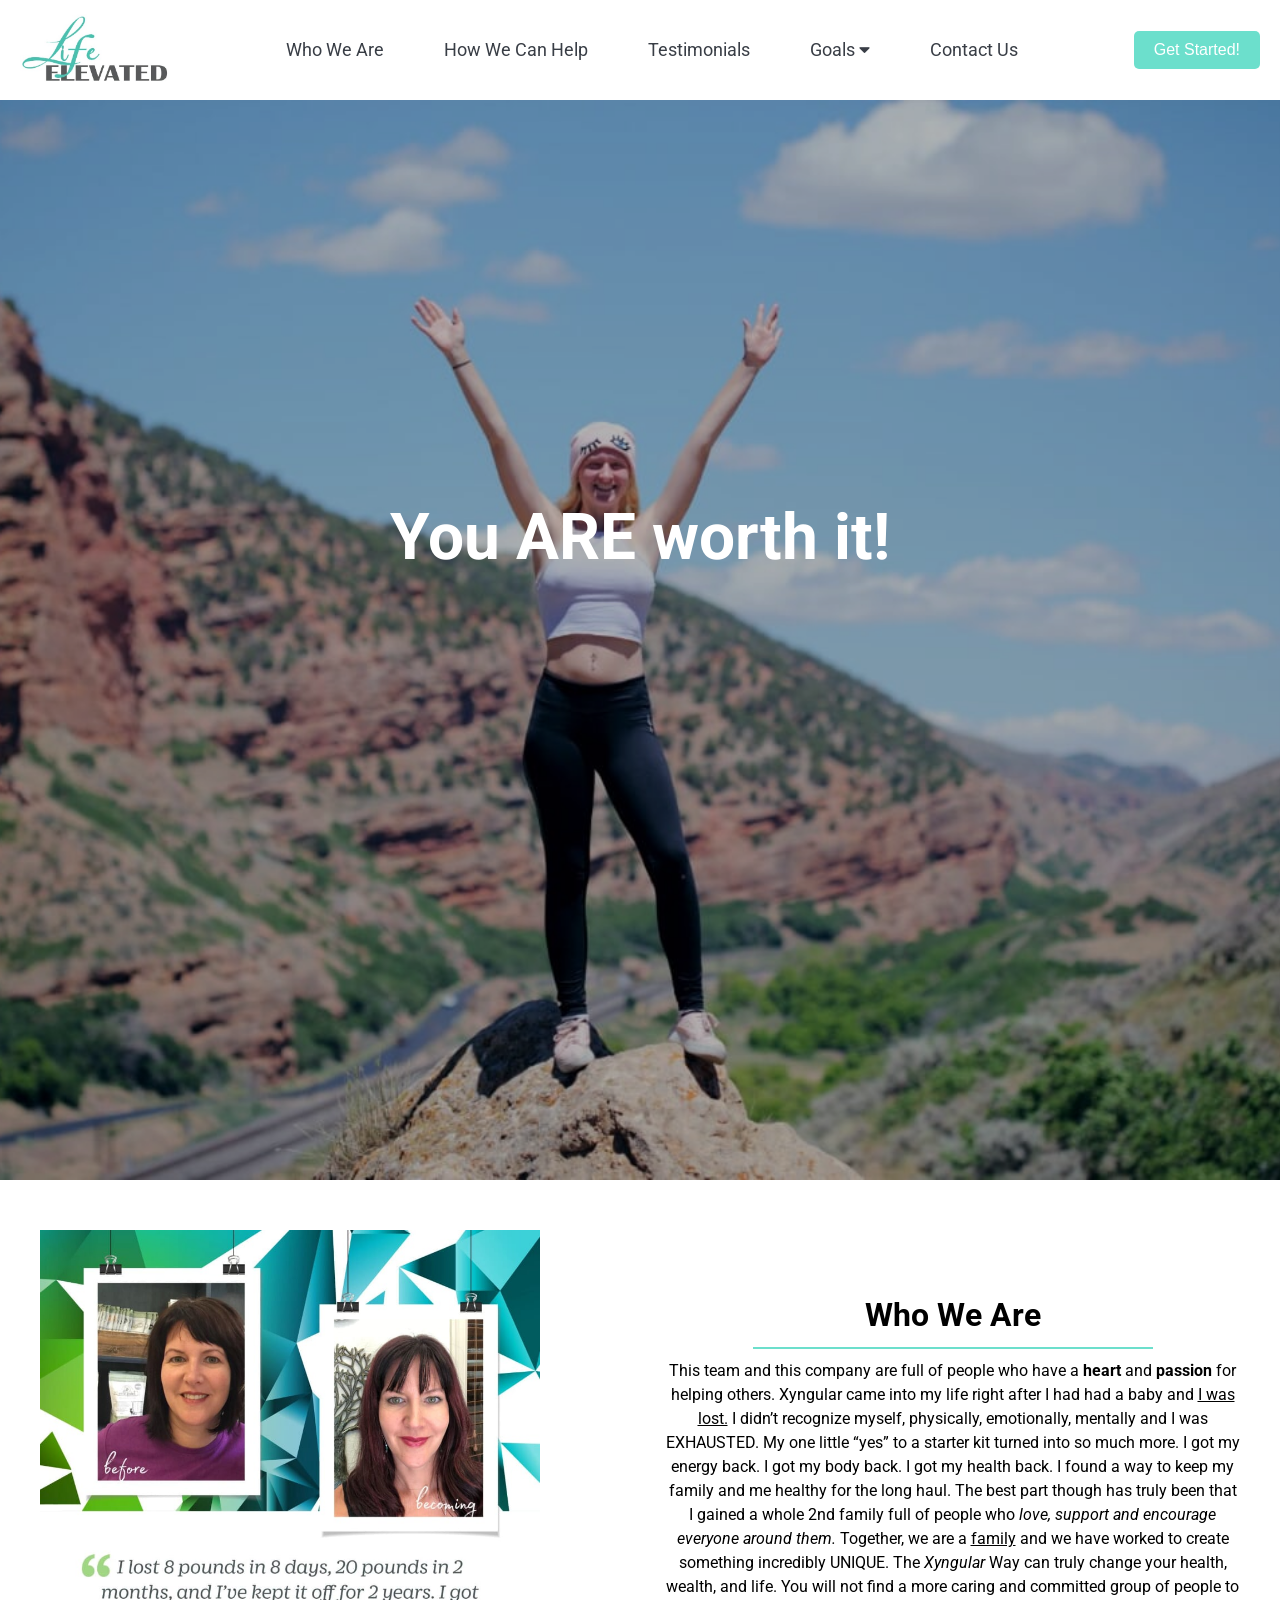
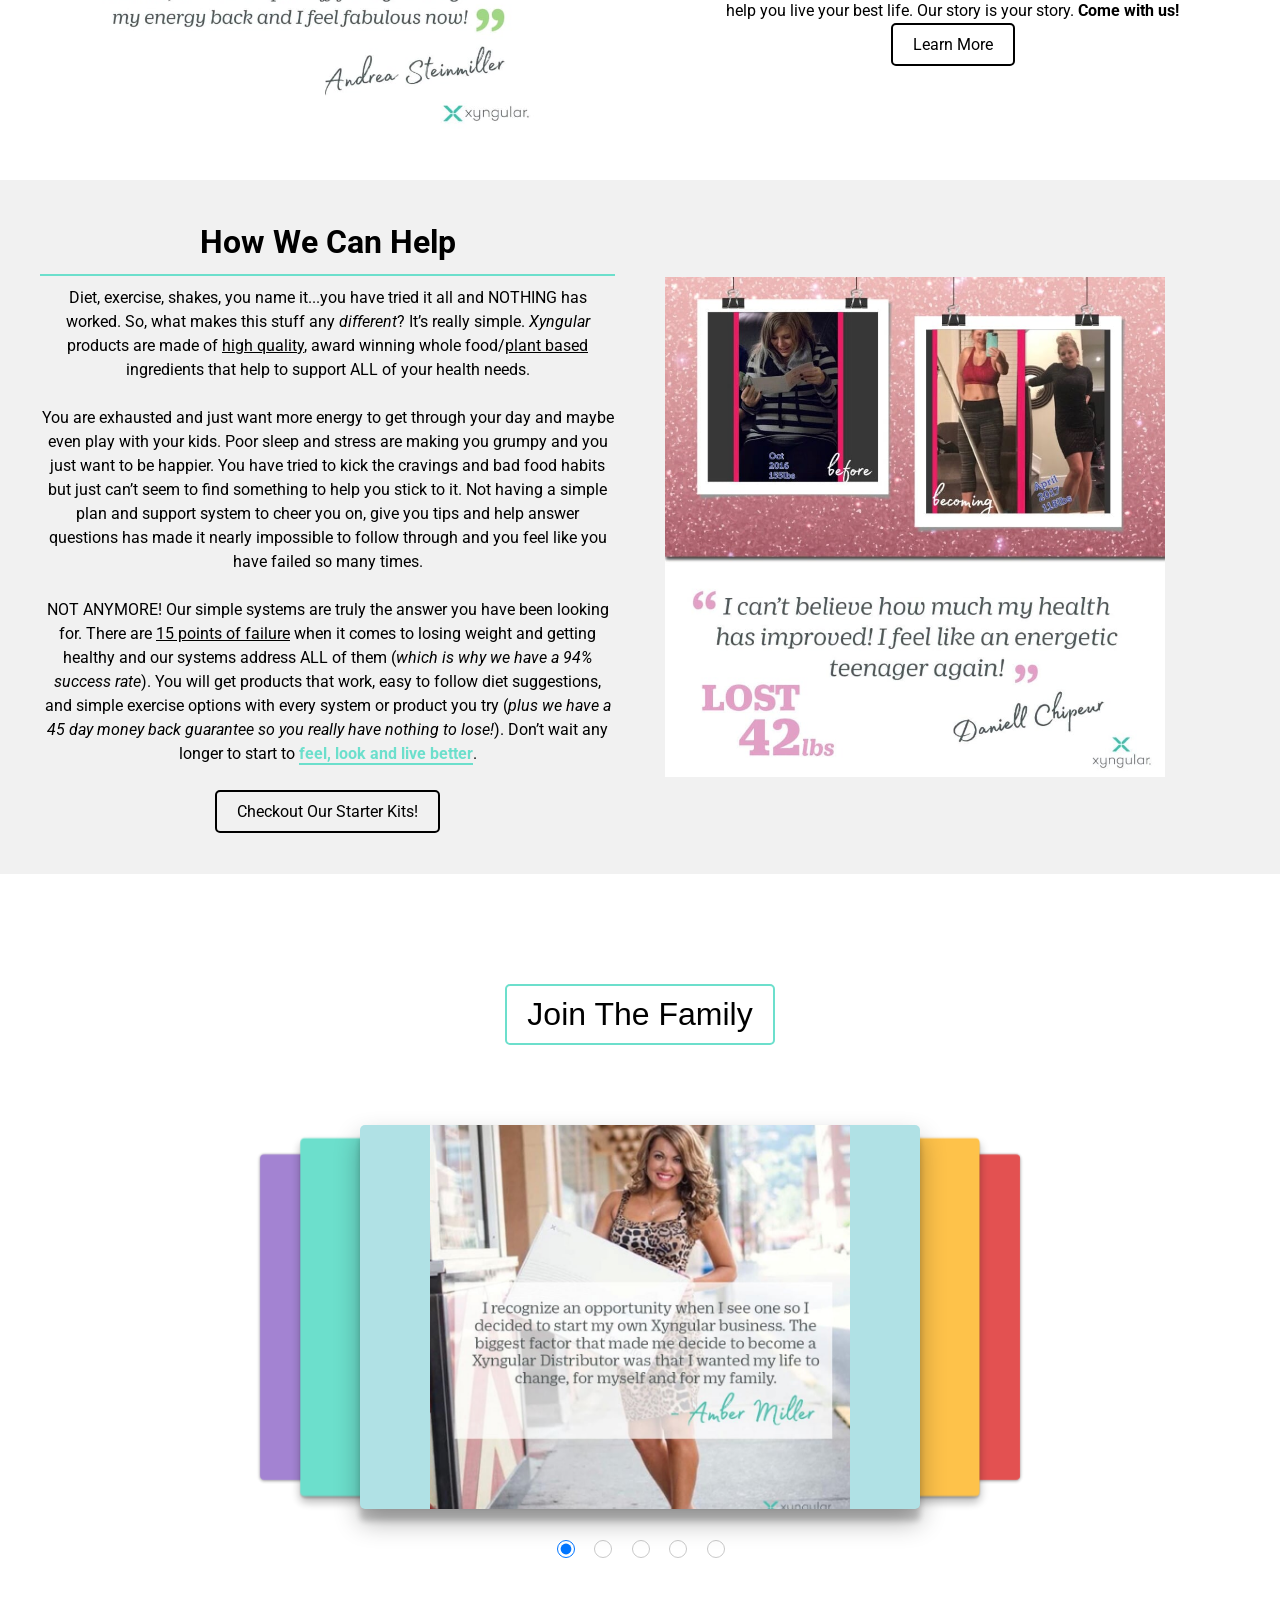
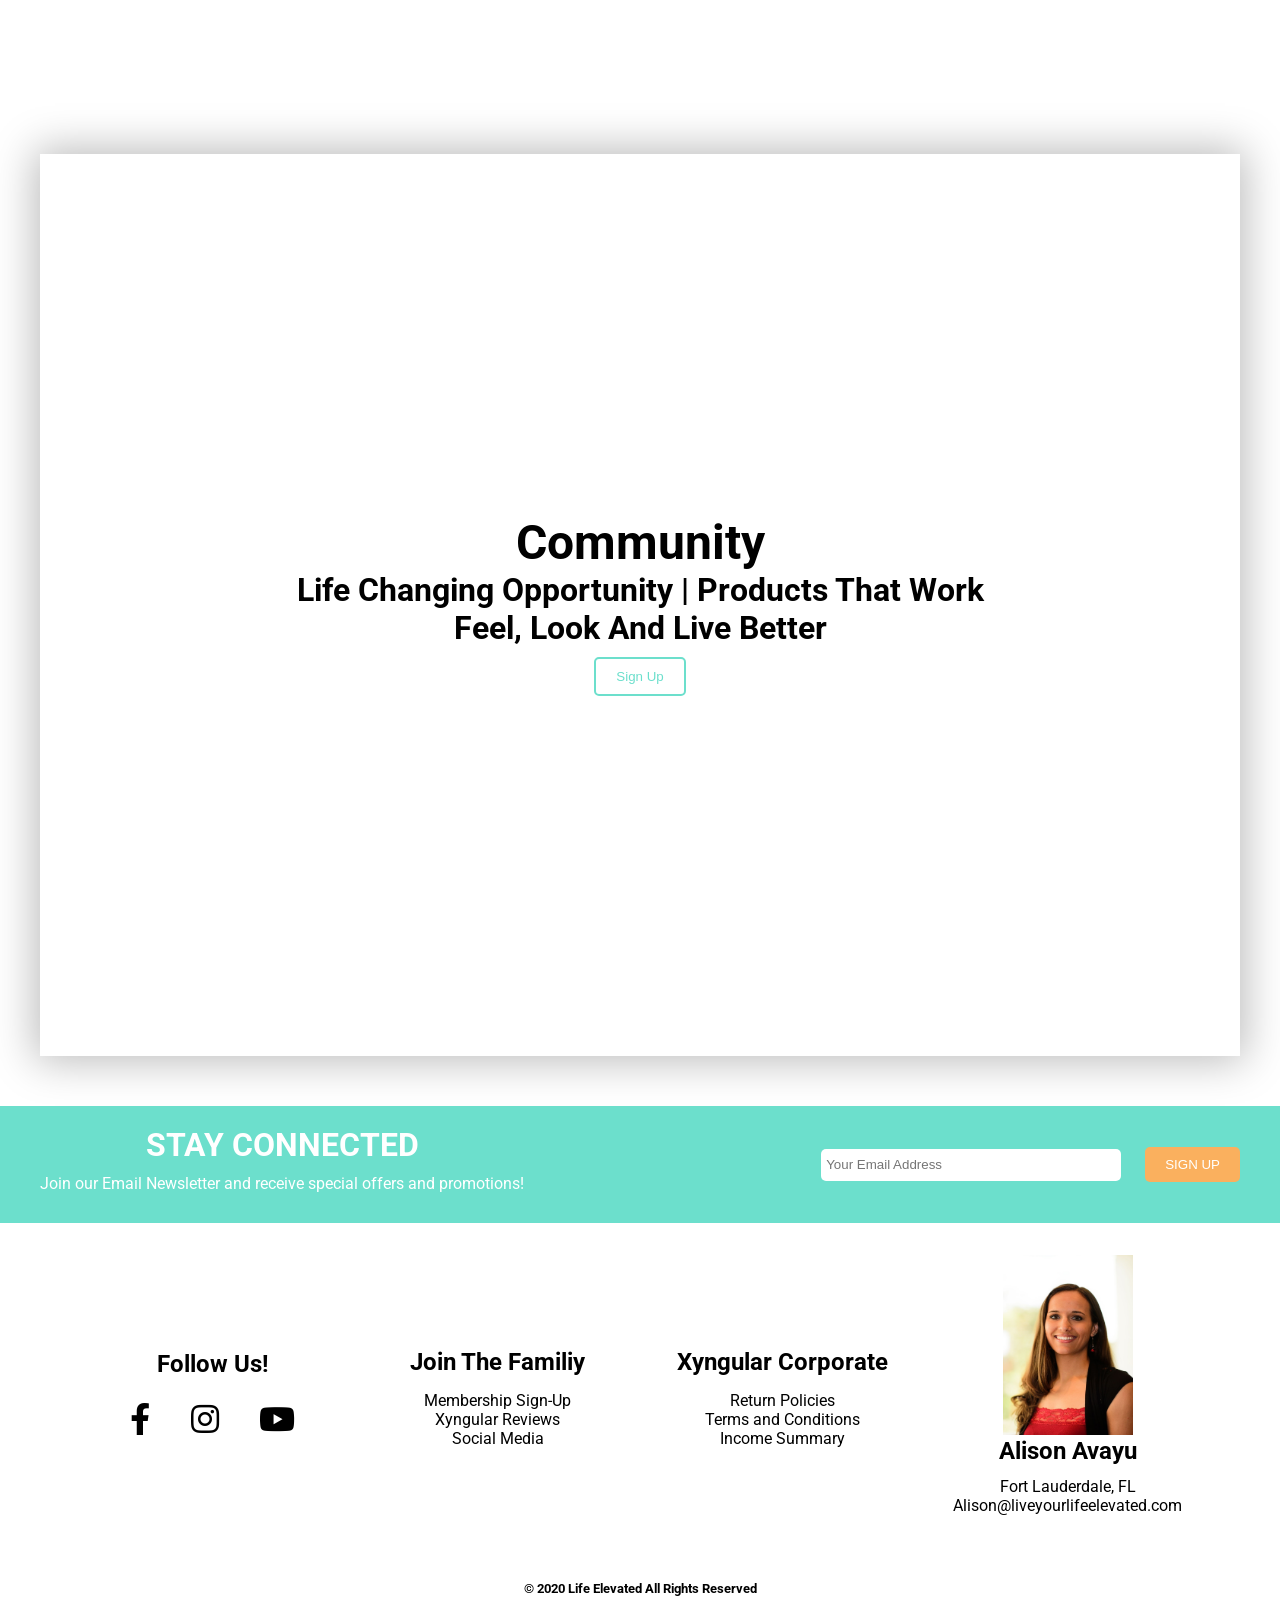
<file: index.html>
<!DOCTYPE html>
<html lang="en">
<head>
  <meta charset="UTF-8">
  <meta name="viewport" content="width=device-width, initial-scale=1.0">
  <!-- Stylesheets -->
  <link rel="stylesheet" href="css/utilities.css">
  <link rel="stylesheet" href="css/style.css">
  <!-- font awesome -->
  <link rel="stylesheet" href="https://cdnjs.cloudflare.com/ajax/libs/font-awesome/5.15.1/css/all.min.css" integrity="sha512-+4zCK9k+qNFUR5X+cKL9EIR+ZOhtIloNl9GIKS57V1MyNsYpYcUrUeQc9vNfzsWfV28IaLL3i96P9sdNyeRssA==" crossorigin="anonymous" />
  <!-- aos -->
  <link rel="stylesheet" href="https://unpkg.com/aos@next/dist/aos.css" />
  <!-- swiper -->
  <link rel="stylesheet" href="https://unpkg.com/swiper/swiper-bundle.min.css">

  <title>Elevate</title>
</head>
<body>

<!-- Navbar -->
<div class="navbar">
  <div class="container flex">
    <img src="./img/home/logo.jpg" alt="">
    <button class="hamburger" id="hamburger"><i class="fas fa-bars"></i></button>
    <ul class="nav-ul" id="nav-ul">
      <li><a href="#testimonials">Who We Are</a></li>
      <li><a href="#aws">How We Can Help</a></li>
      <li><a href="testimonials.html">Testimonials</a></li>
      <li id="goals" class="goals"><a href="#">Goals <i class="fas fa-caret-down"></i></a>
        <ul id="dropdown" class="dropdown">
          <li><a href="./cards/weight-loss.html">Weight Loss</a></li>
          <li><a href="./cards/energy.html">Energy</a></li>
          <li><a href="./cards/health.html">Health</a></li>
          <li><a href="./cards/wealth.html">Wealth</a></li>
        </ul>
      </li>
      </li>
      <li><a href="./forms/info-form.html">Contact Us</a></li>
    </ul>
    <div class="get-started tooltip">
      <a href="forms/info-form.html"><button class="btn sm">Get Started!</button></a>
      <span class="tooltiptext">Lose up to <strong>15</strong>lbs in <strong>8</strong> days!</span>
    </div>
  </div>
  <div class="learn-more" data-aos="fade-down">
    <button class="learn-btn"><a href="./forms/info-form.html"><span>X</span></a></button>
    <p data-aos="fade-left">I WANT IN</p>
  </div>
</div>

<!-- Showcase -->
<section class="showcase">
  <div class="showcase-cover"></div>
  <div class="showcase-container">
    <h1 class="xl" data-aos="fade-down">You ARE worth it!</h1>
  </div>
</section>

<!-- testimonials -->
<section id="testimonials" class="testimonials">
  <div class="container grid">
    <div class="slider-container">
      <div class="slider">
        <img src="./img/home/test1.jpg" alt="" />
        <img src="./img/home/test2.jpg" alt="" />
        <img src="./img/home/test3.jpg" alt="" />
        <img src="./img/home/test4.jpg" alt="" />
        <img src="./img/home/test5.jpg" alt="" />
      </div>
    </div>
    <div class="testimonials-text">
      <h2 class="md">Who We Are</h2>
      <p>
        This team and this company are full of people who have a <strong>heart</strong> and <strong>passion</strong> for helping others. Xyngular came into my life right after I had had a baby and <u>I was lost.</u> I didn’t recognize myself, physically, emotionally, mentally and I was EXHAUSTED. My one little “yes” to a starter kit turned into so much more. I got my energy back. I got my body back. I got my health back. I found a way to keep my family and me healthy for the long haul. The best part though has truly been that I gained a whole 2nd family full of people who <em>love, support and encourage everyone around them.</em> Together, we are a <u>family</u> and we have worked to create something incredibly UNIQUE. The <em>Xyngular</em> Way can truly change your health, wealth, and life. You will not find a more caring and committed group of people to help you live your best life. Our story is your story. <strong>Come with us!</strong>
      </p>
      <a href="./cards/weight-loss.html" class="btn btn-outline">Learn More</a>
    </div>
  </div>
</section>

<!-- aws -->
<section id="aws" class="aws">
  <div class="container grid">
    <div class="aws-text">
      <h2 class="md">How We Can Help</h2>
      <p>
        Diet, exercise, shakes, you name it...you have tried it all and NOTHING has worked.  So, what makes this stuff any <em>different</em>?  It’s really simple.  <em>Xyngular</em> products are made of <u>high quality</u>, award winning whole food/<u>plant based</u> ingredients that help to support ALL of your health needs. <br>  
        <br>
        You are exhausted and just want more energy to get through your day and maybe even play with your kids.  Poor sleep and stress are making you grumpy and you just want to be happier.  You have tried to kick the cravings and bad food habits but just can’t seem to find something to help you stick to it.  Not having a simple plan and support system to cheer you on, give you tips and help answer questions has made it nearly impossible to follow through and you feel like you have failed so many times. <br>
        <br>
        NOT ANYMORE!  Our simple systems are truly the answer you have been looking for.  There are <a href="https://www.youtube.com/watch?v=ryxngeSz2Ag"><u>15 points of failure</u></a> when it comes to losing weight and getting healthy and our systems address ALL of them (<em>which is why we have a 94% success rate</em>).  You will get products that work, easy to follow diet suggestions, and simple exercise options with every system or product you try (<em>plus we have a 45 day money back guarantee so you really have nothing to lose!</em>). Don’t wait any longer to start to <strong>feel, look and live better</strong>.
        <br>
        <br>
      </p>
      <a href="./kits/products.html" class="btn btn-outline">Checkout Our Starter Kits!</a>
    </div>
    <div class="slider-container">
      <div class="slider">
        <img src="./img/home/aws1.jpg" alt="" />
        <img src="./img/home/aws2.jpg" alt="" />
        <img src="./img/home/aws3.jpg" alt="" />
        <img src="./img/home/aws4.jpg" alt="" />
        <img src="./img/home/aws5.jpg" alt="" />
      </div>
    </div>
  </div>
</section>


<!-- Join Us -->
<section class="join-us">
  <div class="container">
    <div class="join-header">
      <button class="md btn btn-outline"><a href="./cards/health.html">Join The Family</a></button>
    </div>
    <div id="slider">
      <input type="radio" name="slider" id="s1" checked>
      <input type="radio" name="slider" id="s2">
      <input type="radio" name="slider" id="s3">
      <input type="radio" name="slider" id="s4">
      <input type="radio" name="slider" id="s5">
      
      <label for="s1" id="slide1"></label>
      <label for="s2" id="slide2"></label>
      <label for="s3" id="slide3"></label>
      <label for="s4" id="slide4"></label>
      <label for="s5" id="slide5"></label>
    </div>
  </div>
  </section>
  
<!-- community -->
<section class="community">
  <div class="container">
    <div class="grid">
      <div class="grid-item card1" data-aos="fade-right">
        <h2 class="md"><a href="./cards/energy.html">Energy</a></h2>
      </div>
      <div class="grid-item card2" data-aos="fade-left"><a href="./cards/weight-loss.html">
        <h2 class="md">Weight Loss</h2>
       </a>
      </div>
    </div>
    <div id="community" class="main">
      <h2 class="lg">Community</h2>
      <h2 class="md">Life Changing Opportunity | Products That Work</h2>
      <h2 class="md">Feel, Look And Live Better</h2>
      <a href="./forms/order-form.html"><button class="btn btn-outline">Sign Up</button></a>
    </div>
    <div class="grid">
      <div class="grid-item card3" data-aos="fade-right"><a href="./cards/health.html">
        <h2 class="md">Health</h2>
       </a>
      </div>
      <div class="grid-item card4" data-aos="fade-left"><a href="./cards/wealth.html">
        <h2 class="md">Wealth</h2>
       </a>
      </div>
    </div>
  </div>
</section>


<!-- footer -->
<div class="connect">
  <div class="container flex">
    <div class="connect-text">
      <h2 class="md">STAY CONNECTED</h2>
      <P class="sm">Join our Email Newsletter and receive special offers and promotions!</P>
    </div>
    <div class="connect-form">
      <form name="connect-form" method="POST" data-netlify="true">
        <input name="email" type="email" placeholder="Your Email Address">
        <button class="btn" type="submit">SIGN UP</button>
      </form>
    </div>
  </div>
</div>

<footer>
<div class="footer-links">
  <div class="container grid my-2">
    <div class="social">
      <h2 class="md">Follow Us!</h2>
      <ul class="social-ul">
        <li class="facebook-i">
          <div class="social-tooltip">
            <a href="http://facebook.com/alisonavayu"><i class="fab fa-facebook-f fa-2x"></i></a>
            <span class="tooltiptext">Click <strong>"Join"</strong> and say <strong>Alison</strong> sent you!</span>
          </div>
        </li>
        <li><a href="http://instgram.com/alisonavayu""><i class="fab fa-instagram fa-2x"></i></a></li>
        <li><a href="https://www.youtube.com/user/xyngularcorp"><i class="fab fa-youtube fa-2x"></i></a></li>
      </ul>
    </div>
    <div class="family flex my-3">
      <h2 class="md">Join The Familiy</h2>
      <a href="https://www.xyngular.com/en/join-our-family/membership-sign/"
      >Membership Sign-Up</a
      >
      <a
      href="https://www.xyngular.com/en/join-our-family/xyngular-reviews/"
      >Xyngular Reviews</a
      >
      <a href="#">Social Media</a>
    </div>
    <div class="corporate flex my-3">
      <h2 class="md">Xyngular Corporate</h2>
      <a
      href="https://www.xyngular.com/en/xyngular-corporate/return-policies/"
      >Return Policies</a
      >
      <a
      href="https://www.xyngular.com/en/xyngular-corporate/terms-conditions/"
      >Terms and Conditions</a
      >
      <a
      href="https://xyngular-xbo-media.s3.amazonaws.com/Xyngular_Income_Summary-2016.pdf"
      >Income Summary</a
      >
    </div>
    <div class="contact flex my-3">
      <img src="./img/home/contact-img.jpg" alt="">
      <h2 class="md">Alison Avayu</h2>
      <p>Fort Lauderdale, FL<br>
        Alison@liveyourlifeelevated.com
      </p>
    </div>
  </div>
</div>
<div class="copyright my-2">
  <h5>&copy; 2020 Life Elevated All Rights Reserved</h5>
</div>
</footer>

<!-- grocery modal -->
<!-- <section class="grocery-modal">
  <div id="modal-bg" class="modal-bg">
    <div id="modal-container" class="modal-container container flex">
      <div class="grocery-text">
        <h2 class="md">Enjoy our favorite Grocery go-to list!</h2>
        <p class="sm">And stay up to date on future <u><em>promotions.</em></u></p>
        <form name="grocery-form" method="POST" data-netlify="true">
          <div class="form-control">
            <input type="text" name="name" placeholder="First Name">
            <input type="email" name="email" placeholder="Enter Your Email" /><br />
          </div>
          <button class="btn" type="submit">SIGN UP</button>
        </form>
        <span class="modal-close" id="modal-close">X</span>
      </div>
    </div>
  </div>
</section> -->
  

<!-- js -->
<script src="app.js"></script>

<!-- aos -->
<script src="https://unpkg.com/aos@next/dist/aos.js"></script>
<script>
  AOS.init({
    offset: 200,
    duration: 800,
  });
</script>

 <!-- Swiper -->
 <script src="https://unpkg.com/swiper/swiper-bundle.min.js"></script>
 <script>
   var swiper = new Swiper('.swiper-container', {
 effect: 'coverflow',
 grabCursor: true,
 centeredSlides: true,
 slidesPerView: 'auto',
 coverflowEffect: {
   rotate: 50,
   stretch: 0,
   depth: 100,
   modifier: 1,
   slideShadows: true,
 },
});
 </script>
 
 <!-- omnisend -->
 <script type="text/javascript">
  window.omnisend = window.omnisend || [];
  omnisend.push(["accountID", "5fd02f954c7fa4787cb99e09"]);
  omnisend.push(["track", "$pageViewed"]);
  !function(){var e=document.createElement("script");e.type="text/javascript",e.async=!0,e.src="https://omnisrc.com/inshop/launcher-v2.js";var t=document.getElementsByTagName("script")[0];t.parentNode.insertBefore(e,t)}();
</script>
</body>
</html>
</file>
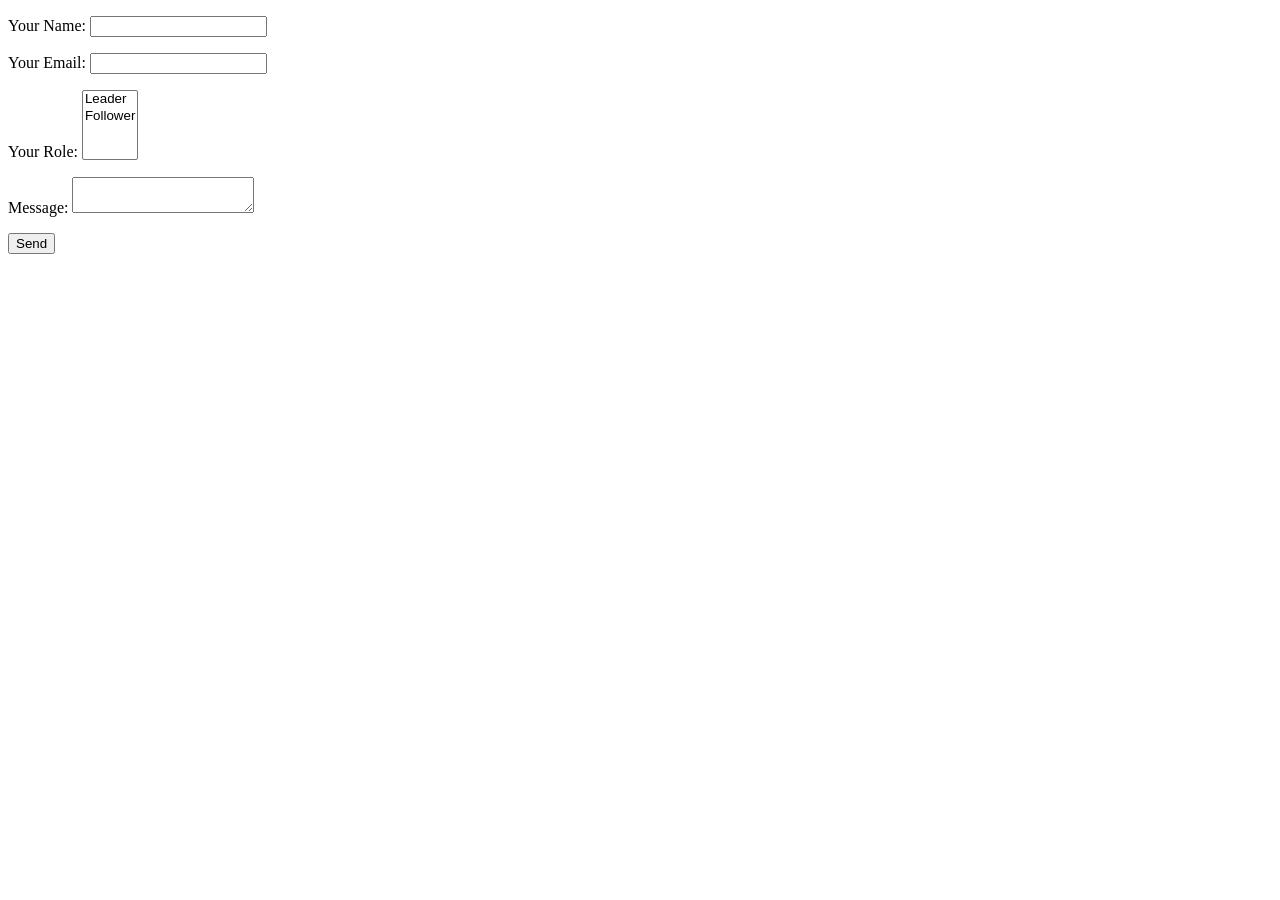
<file: forms/grocery-form.html>
<!DOCTYPE html>
<html lang="en">
<head>
  <meta charset="UTF-8">
  <meta name="viewport" content="width=device-width, initial-scale=1.0">
  <title>Document</title>
</head>
<body>
  <form name="contact" method="POST" data-netlify="true">
    <p>
      <label>Your Name: <input type="text" name="name" /></label>   
    </p>
    <p>
      <label>Your Email: <input type="email" name="email" /></label>
    </p>
    <p>
      <label>Your Role: <select name="role[]" multiple>
        <option value="leader">Leader</option>
        <option value="follower">Follower</option>
      </select></label>
    </p>
    <p>
      <label>Message: <textarea name="message"></textarea></label>
    </p>
    <p>
      <button type="submit">Send</button>
    </p>
  </form>
</body>
</html>
</file>
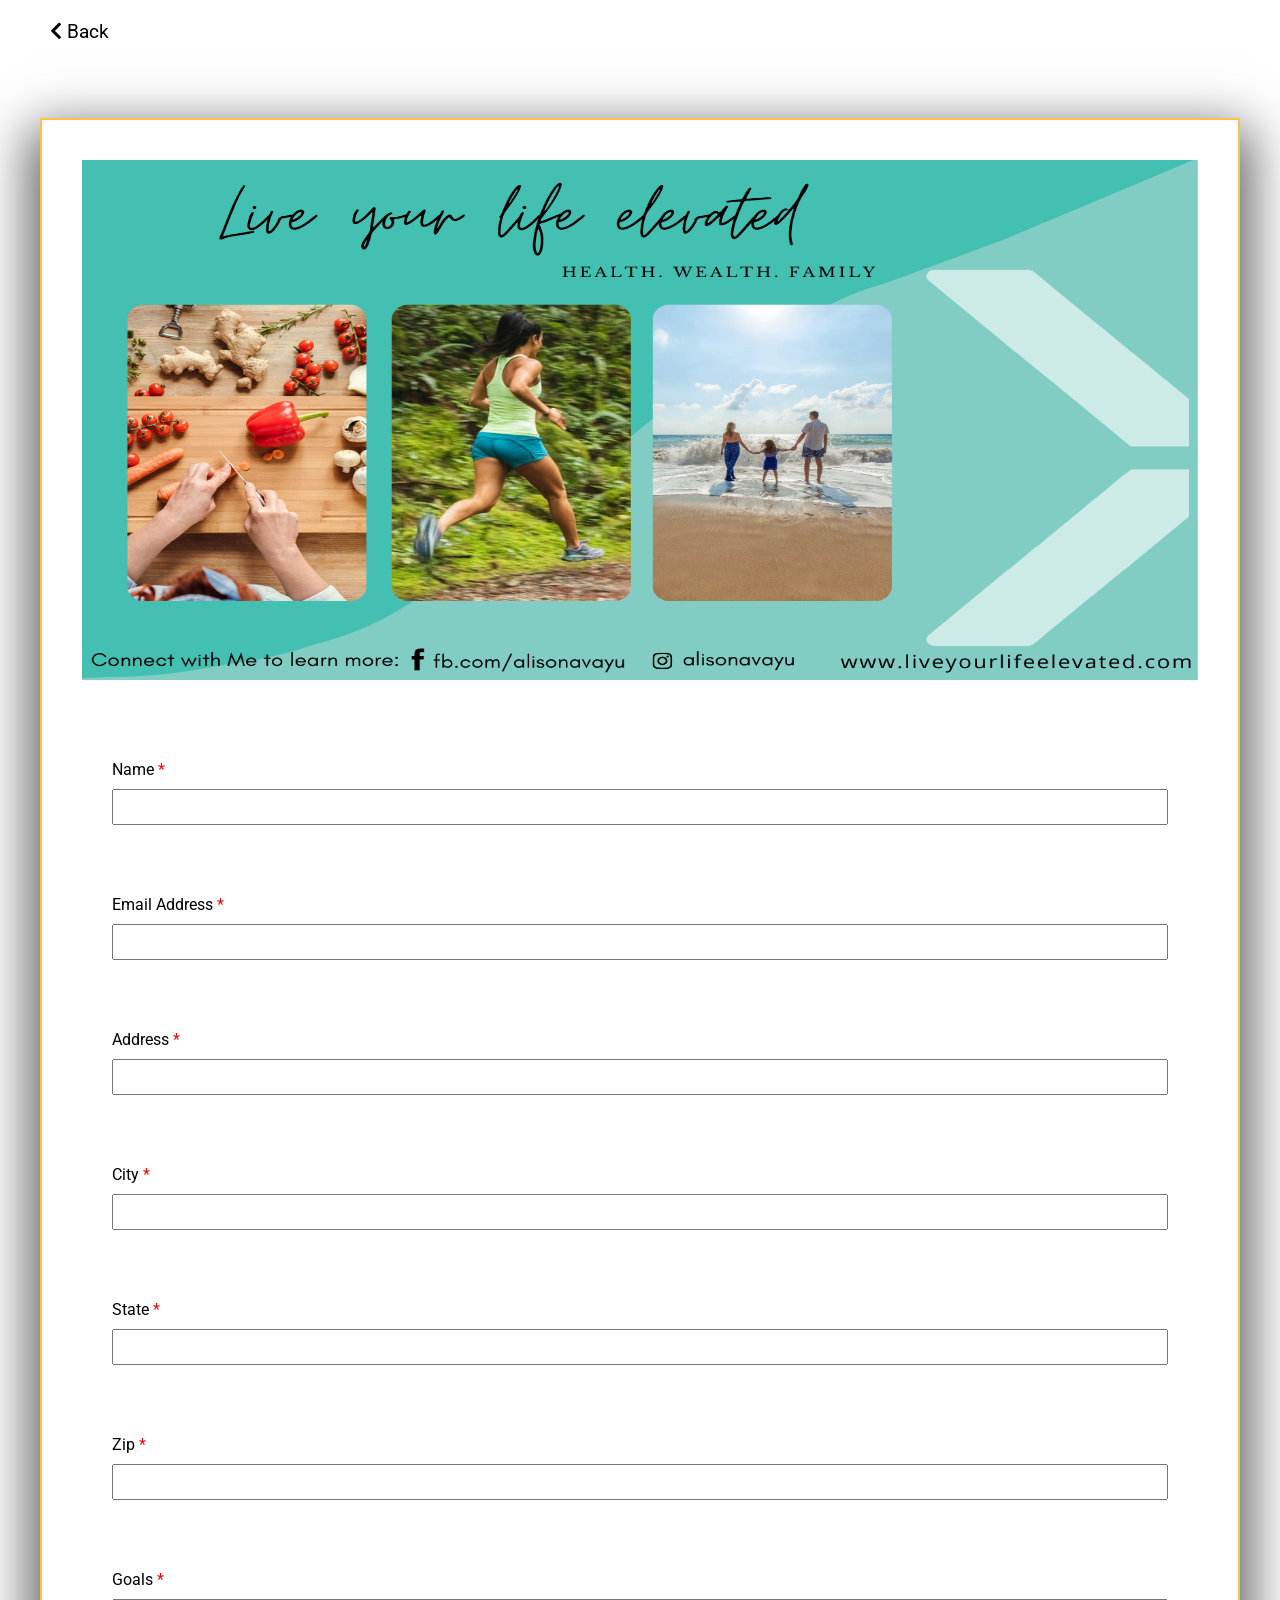
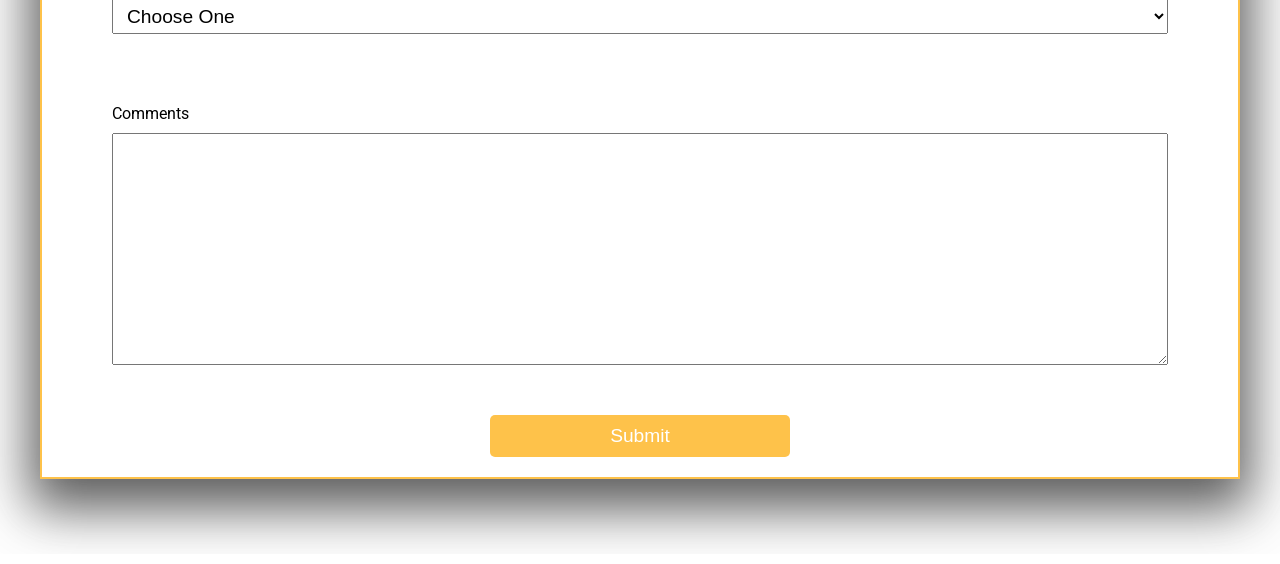
<file: forms/info-form.html>
<!DOCTYPE html>
<html lang="en">
<head>
  <meta charset="UTF-8">
  <meta name="viewport" content="width=device-width, initial-scale=1.0">
  <!-- Stylesheets -->
  <link rel="stylesheet" href="/css/utilities.css">
  <link rel="stylesheet" href="info-form.css">
  <!-- font awesome -->
  <link rel="stylesheet" href="https://cdnjs.cloudflare.com/ajax/libs/font-awesome/5.15.1/css/all.min.css" integrity="sha512-+4zCK9k+qNFUR5X+cKL9EIR+ZOhtIloNl9GIKS57V1MyNsYpYcUrUeQc9vNfzsWfV28IaLL3i96P9sdNyeRssA==" crossorigin="anonymous" />
  <title>More Info</title>
</head>
<body>
  <div class="navbar">
    <p><a href="javascript:javascript:history.go(-1)"><i class="fas fa-chevron-left"></i> Back</a></p>
  </div>
  <div class="container">
    <div class="showcase">
      <img src="../img/forms/info-showcase.png" alt="">
    </div>
    <form name="info-form" method="POST" data-netlify="true">
      <div class="form-control">
        <label for="name">Name <span>*</span></label>
        <input type="text" name="name" required>
      </div>
      <div class="form-control">
        <label for="email">Email Address <span>*</span></label>
        <input type="email" name="email" required>
      </div>
      <div class="form-control">
        <label for="address">Address <span>*</span></label>
        <input type="text" name="address" required>
      </div>
      <div class="form-control">
        <label for="city">City <span>*</span></label>
        <input type="text" name="city" required>
      </div>
      <div class="form-control">
        <label for="state">State <span>*</span></label>
        <input type="text" name="state" required>
      </div>
      <div class="form-control">
        <label for="zip">Zip <span>*</span></label>
        <input type="text" name="zip" required>
      </div>
      <div class="form-control">
        <label for="goals">Goals <span>*</span></label>
        <select id="goals" name="goals">
          <option value="choose">Choose One</option>
          <option value="weight-loss">Weight Loss</option>
          <option value="energy">Energy / Performance</option>
          <option value="health">Overall Health</option>
          <option value="income">Supplemental Income</option>
          <option value="other">Other</option>
        </select>
      </div>
      <div class="form-control">
        <label for="comments">Comments</label>
        <textarea name="comments" id="comments" cols="300" rows="10"></textarea>
      </div>
      <button type="submit" class="btn">Submit</button>
    </form>
  </div>
  
</body>
</html>
</file>
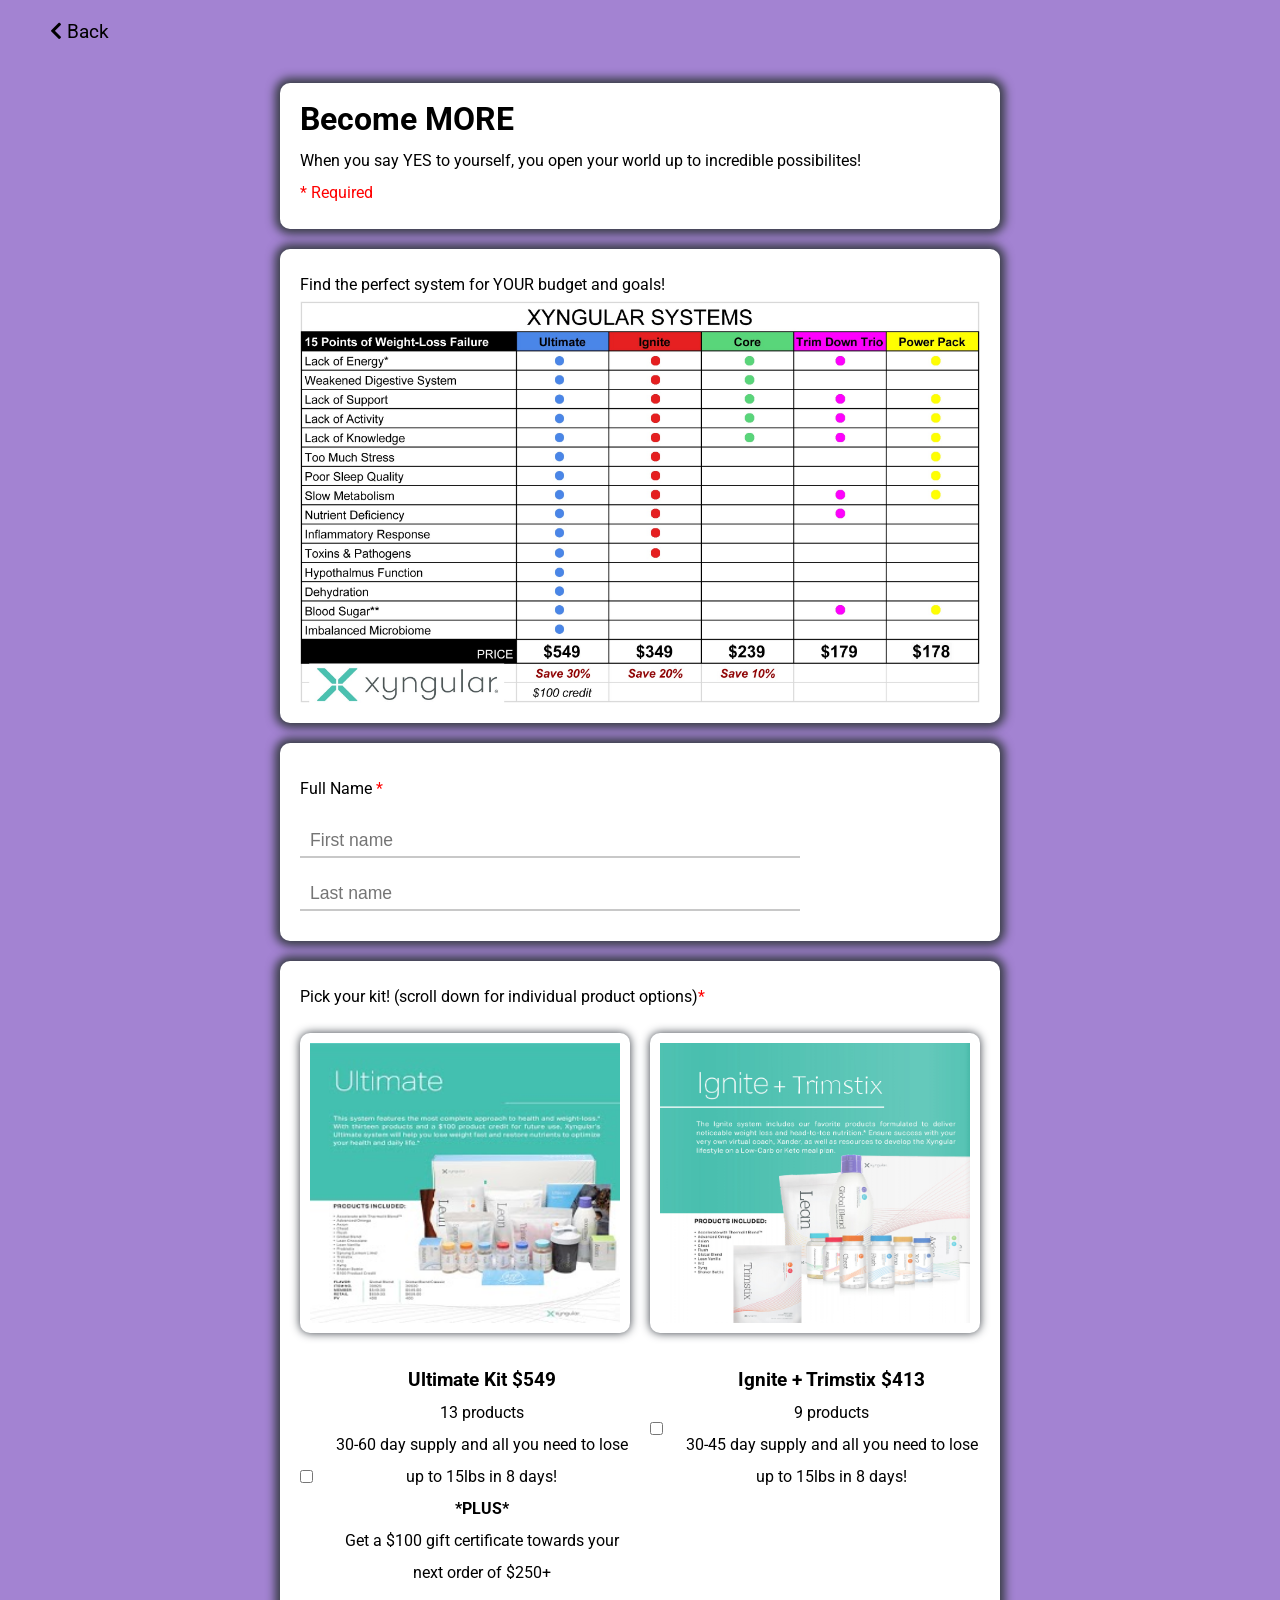
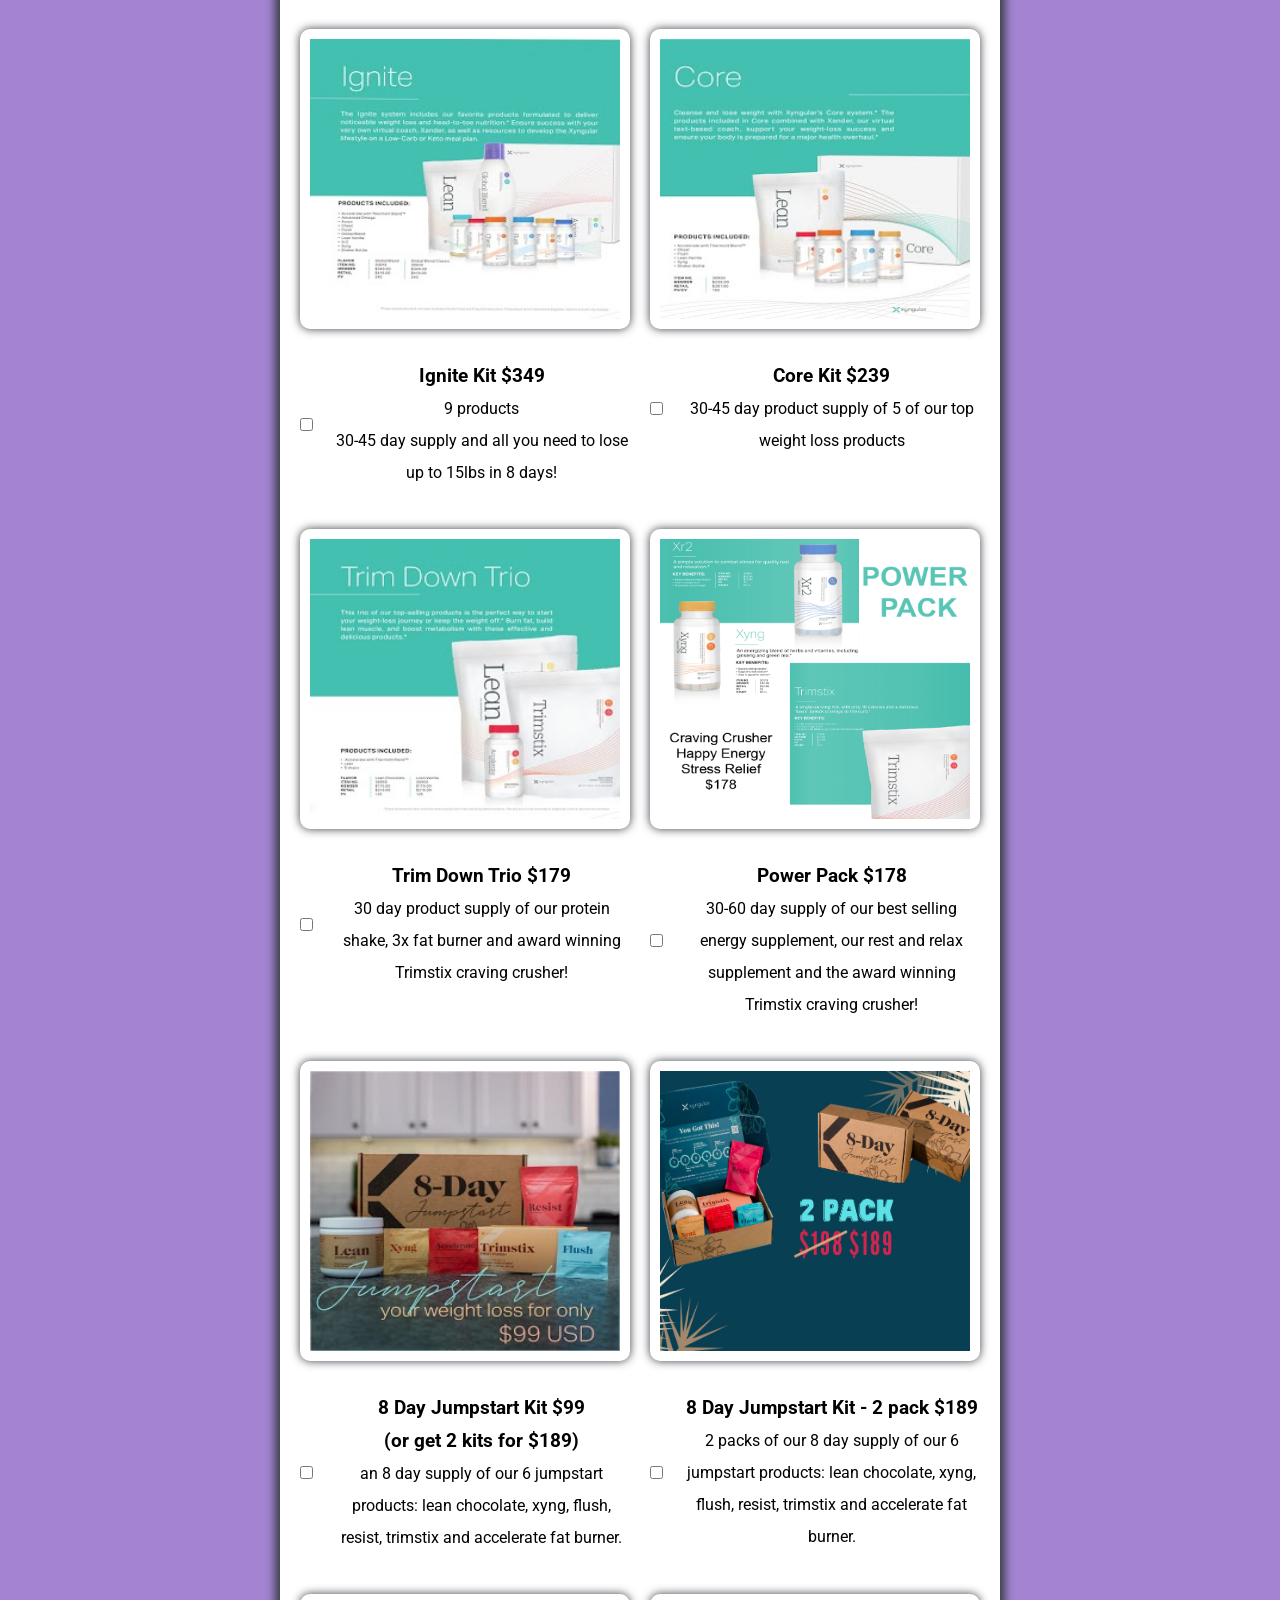
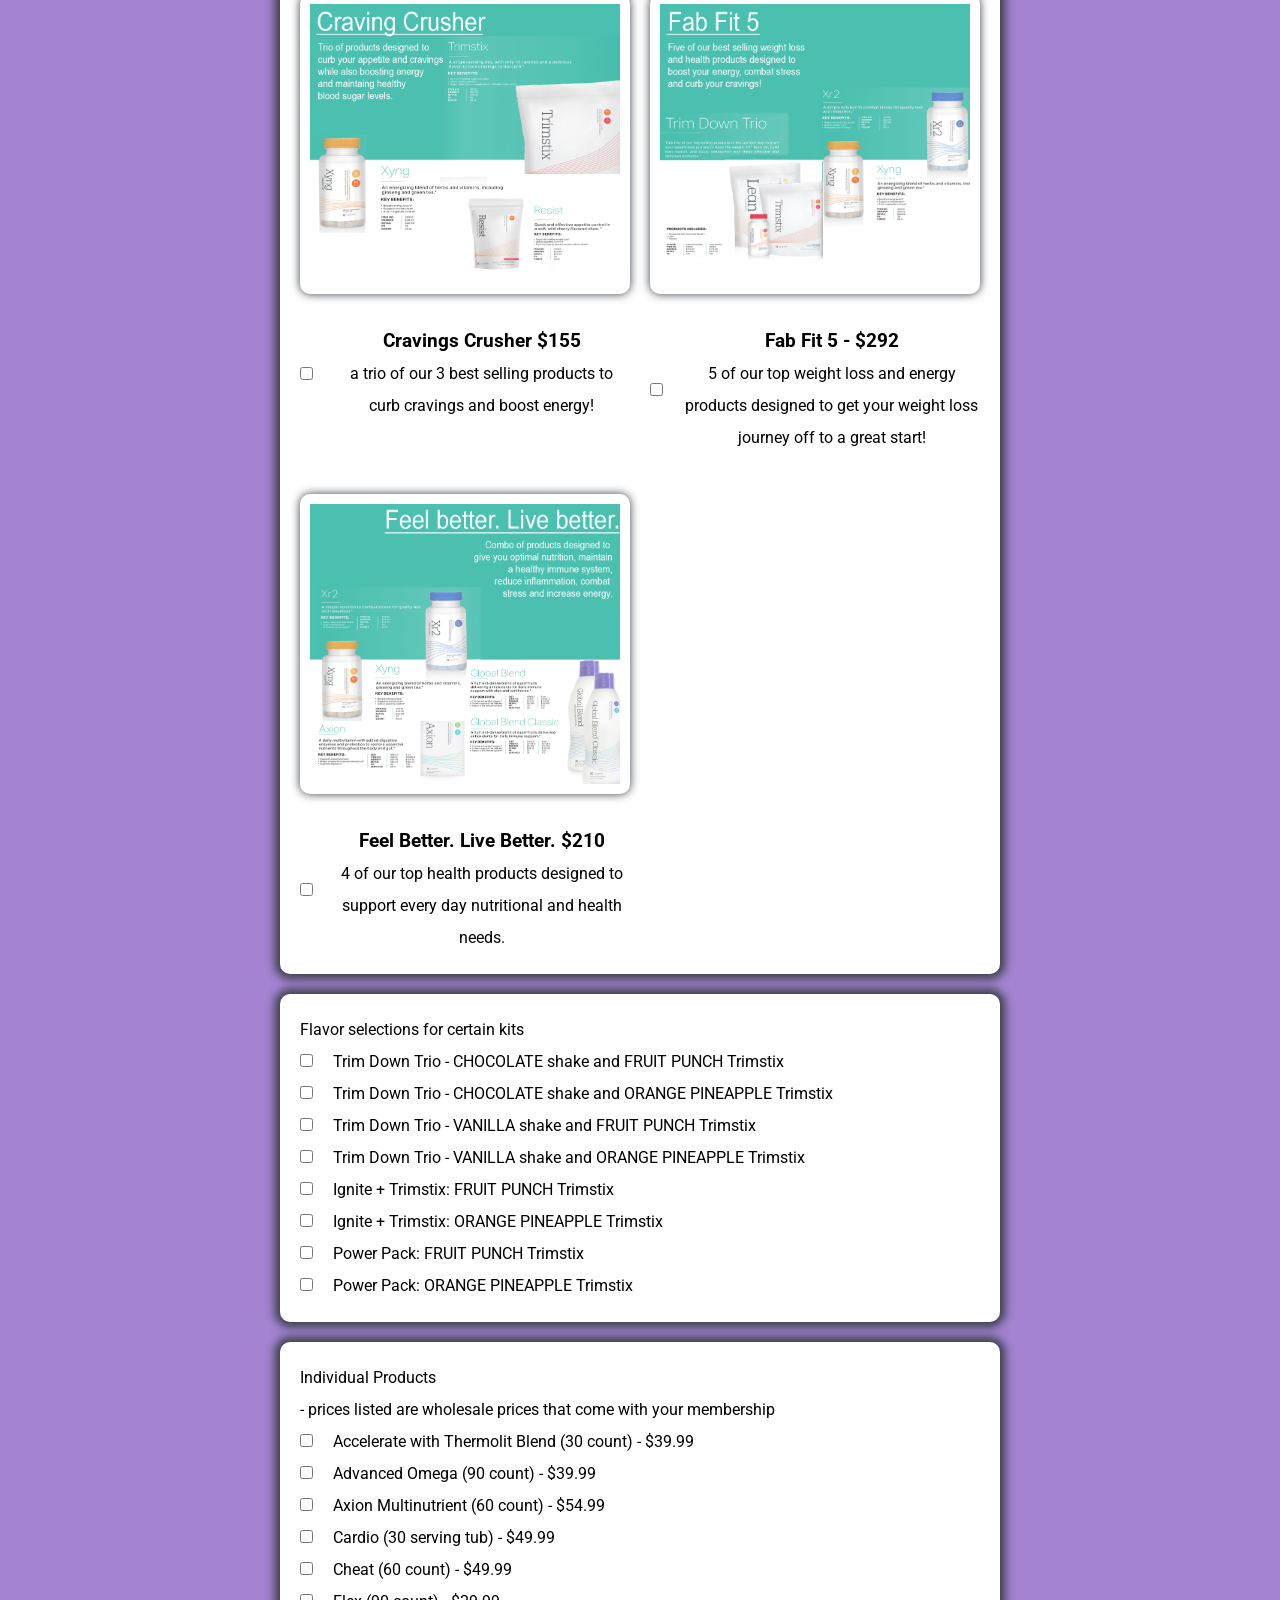
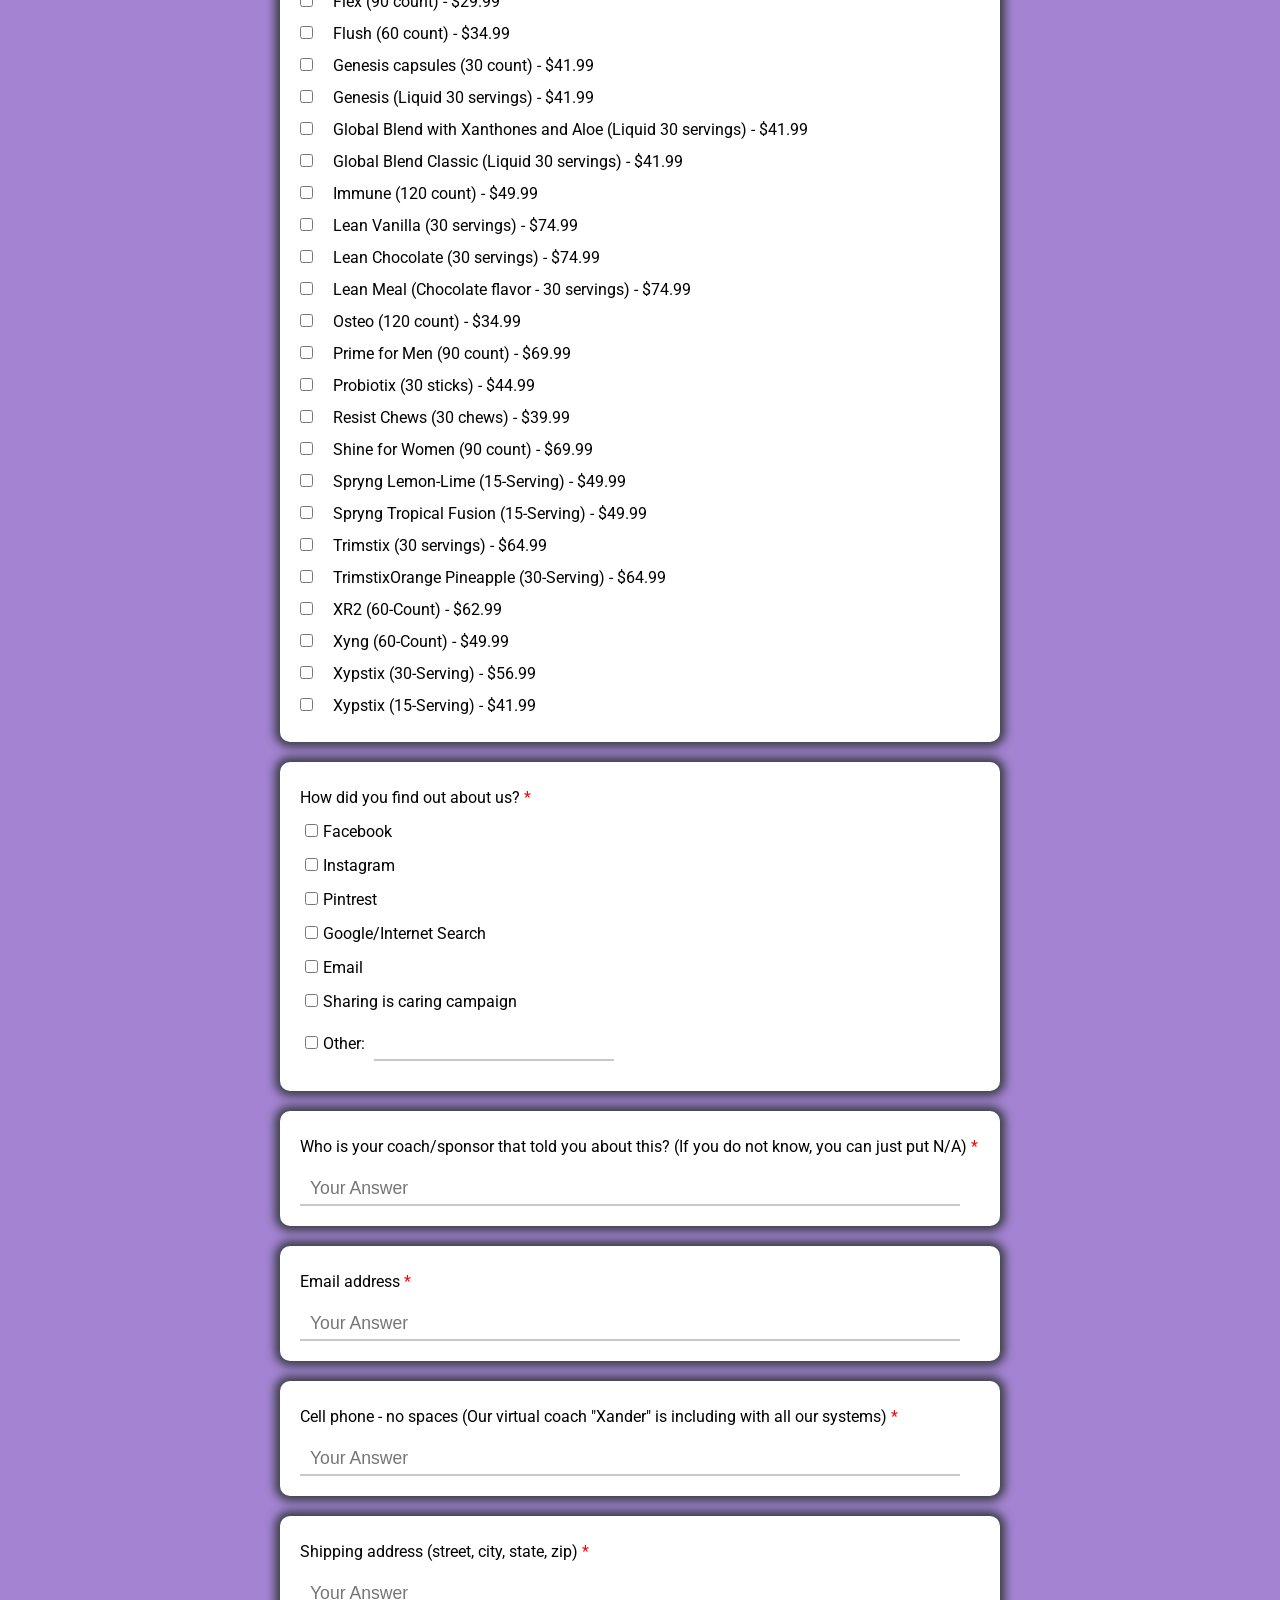
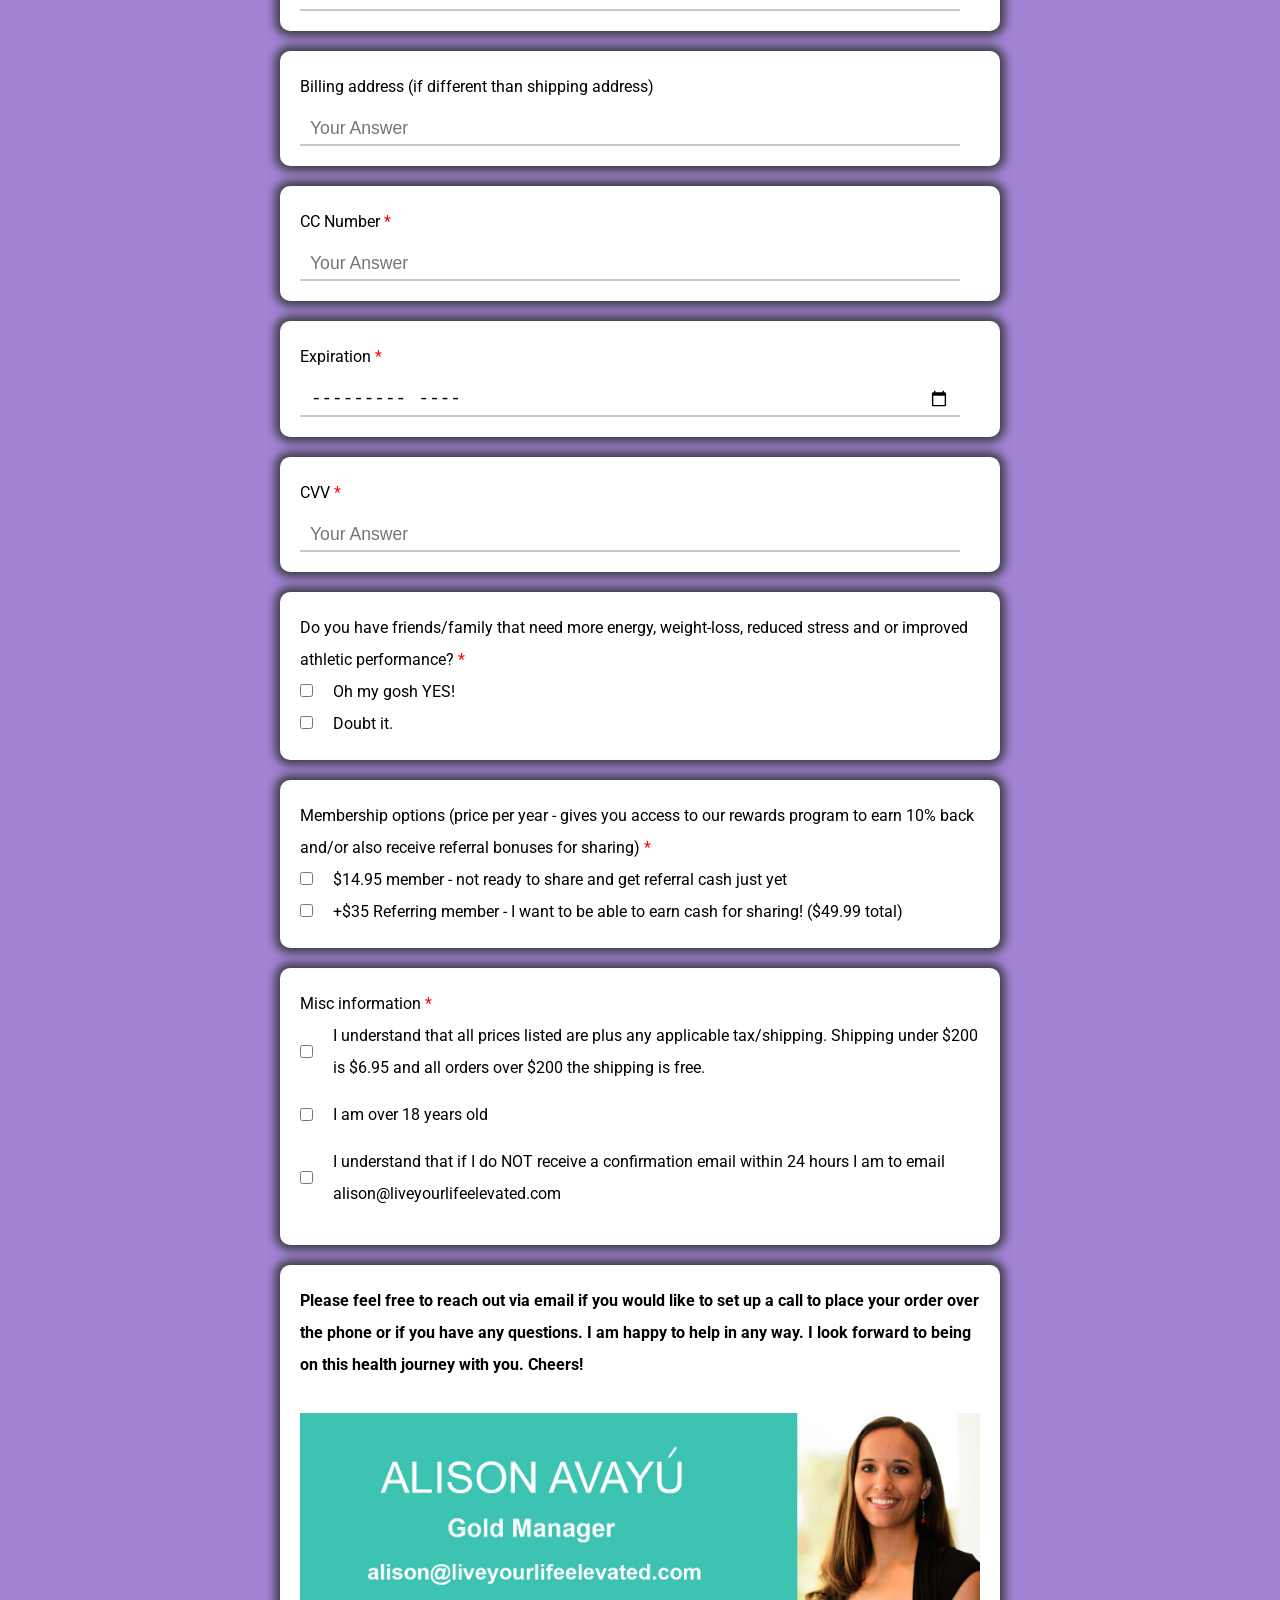
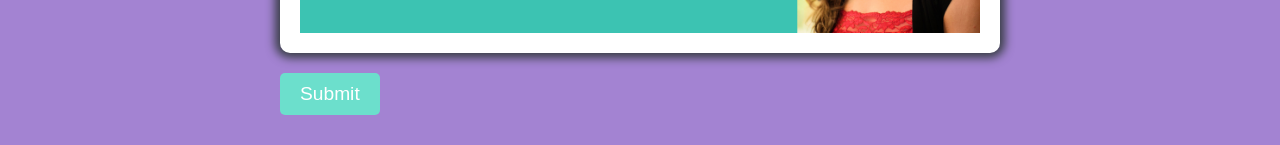
<file: forms/order-form.html>
<!DOCTYPE html>
<html lang="en">
<head>
  <meta charset="UTF-8">
  <meta name="viewport" content="width=device-width, initial-scale=1.0">
  <!-- Stylesheets -->
  <link rel="stylesheet" href="../css/utilities.css">
  <link rel="stylesheet" href="./order-form.css">
  <!-- font awesome -->
  <link rel="stylesheet" href="https://cdnjs.cloudflare.com/ajax/libs/font-awesome/5.15.1/css/all.min.css" integrity="sha512-+4zCK9k+qNFUR5X+cKL9EIR+ZOhtIloNl9GIKS57V1MyNsYpYcUrUeQc9vNfzsWfV28IaLL3i96P9sdNyeRssA==" crossorigin="anonymous" />
  <title>Document</title>
</head>
<body>
  <div class="navbar">
    <p><a href="javascript:javascript:history.go(-1)"><i class="fas fa-chevron-left"></i> Back</a></p>
  </div>
  <div class="container">
    <form name="Order Form" value="Order Form" method="POST" data-netlify="true">
      <div class="section">
        <h1>Become MORE</h1>
        <p>When you say YES to yourself, you open your world up to incredible possibilites!</p>
        <p><span>* Required</span></p>
      </div>
      <div class="section">
        <p>Find the perfect system for YOUR budget and goals!</p>
        <img src="../img/forms/xyngular-systems.jpg" alt="">
      </div>
      <div class="section name">
        <p>Full Name <span>*</span></p>
      <input type="text" name="First-name" placeholder="First name" required>
      <input type="text" name="Last-name" placeholder="Last name" required>
      </div>

    
    <div class="section kits">
      <p>Pick your kit! (scroll down for individual product options)<span>*</span></p>
      <div class="grid">
        <div class="grid-item">
          <img src="./img/ultimate.jpg" alt="">
          <div class="grid-text">
            <input type="checkbox" name="Kit" value="Ultimate" id="Ultimate">
            <div class="grid-pricing">
              <label for="Ultimate"><strong>Ultimate Kit $549</strong></label>
              <p>13 products
                <br>
                 30-60 day supply and all you need to lose up to 15lbs in 8 days!
                <br>
                <strong>*PLUS*</strong>
                <br>
                 Get a $100 gift certificate towards your next order of $250+</p>
            </div>
          </div>
        </div>
        <div class="grid-item">
          <img src="./img/ignite-trim.jpg" alt="">
          <div class="grid-text">
            <input type="checkbox" name="Kit" value="Ignite + Trimstix" id="Ignite + Trimstix">
            <div class="grid-pricing">
              <label for="Ignite + Trimstix"><strong>Ignite + Trimstix $413</strong></label>
              <p>9 products
                <br>
                 30-45 day supply and all you need to lose up to 15lbs in 8 days!</p>
            </div>
          </div>
        </div>
        <div class="grid-item">
          <img src="./img/ignite.jpg" alt="">
          <div class="grid-text">
            <input type="checkbox" name="Kit" value="Ignite" id="Ignite">
            <div class="grid-pricing">
              <label for="Ignite"><strong>Ignite Kit $349</strong></label>
              <p> 9 products
                <br>
                 30-45 day supply and all you need to lose up to 15lbs in 8 days!</p>
            </div>
          </div>
        </div>
        <div class="grid-item">
          <img src="./img/core.jpg" alt="">
          <div class="grid-text">
            <input type="checkbox" name="Kit" value="Core" id="Core">
            <div class="grid-pricing">
              <label for="Core"><strong>Core Kit $239</strong></label>
              <p>30-45 day product supply of 5 of our top weight loss products</p>
            </div>
          </div>
        </div>
        <div class="grid-item">
          <img src="./img/trio.jpg" alt="">
          <div class="grid-text">
            <input type="checkbox" name="Kit" value="Trim Trio" id="Trim Trio">
            <div class="grid-pricing">
              <label for="Trim Trio"><strong>Trim Down Trio $179</strong></label>
              <p>30 day product supply of our protein shake, 3x fat burner and award winning Trimstix craving crusher!</p>
            </div>
          </div>
        </div>
        <div class="grid-item">
          <img src="./img/powerpack.jpg" alt="">
          <div class="grid-text">
            <input type="checkbox" name="Kit" value="Power Pack" id="Power Pack">
            <div class="grid-pricing">
              <label for="Power Pack"><strong>Power Pack $178</strong></label>
              <p>30-60 day supply of our best selling energy supplement, our rest and relax supplement and the award winning Trimstix craving crusher!</p>              
            </div>
          </div>
        </div>
        <div class="grid-item">
          <img src="./img/jumpstart.jpg" alt="">
          <div class="grid-text">
            <input type="checkbox" name="Kit" value="8 Day Jumpstart" id="8 Day Jumpstart">
            <div class="grid-pricing">
              <label for="8 Day Jumpstart"><strong>8 Day Jumpstart Kit $99 <br> (or get 2 kits for $189)</strong></label>
              <p>an 8 day supply of our 6 jumpstart products: lean chocolate, xyng, flush, resist, trimstix and accelerate fat burner.</p>
            </div>
          </div>
        </div>
        <div class="grid-item">
          <img src="./img/two-pack.jpg" alt="">
          <div class="grid-text">
            <input type="checkbox" name="Kit" value="Two Pack" id="Two Pack">
            <div class="grid-pricing">
              <label for="Two Pack"><strong>8 Day Jumpstart Kit - 2 pack $189</strong></label>
              <p>2 packs of our 8 day supply of our 6 jumpstart products: lean chocolate, xyng, flush, resist, trimstix and accelerate fat burner.</p>
            </div>
          </div>
        </div>
        <div class="grid-item">
          <img src="./img/cravings-crusher.jpg" alt="">
          <div class="grid-text">
            <input type="checkbox" name="Kit" value="Cravings Crusher" id="Cravings Crusher">
            <div class="grid-pricing">
              <label for="Cravings Crusher"><strong>Cravings Crusher $155</strong></label>
              <p>a trio of our 3 best selling products to curb cravings and boost energy!</p>
            </div>
          </div>
        </div>
        <div class="grid-item">
          <img src="./img/fab-fit5.jpg" alt="">
          <div class="grid-text">
            <input type="checkbox" name="Kits" value="Fab Fit 5" id="Fab Fit 5">
            <div class="grid-pricing">
              <label for="Fab Fit 5"><strong>Fab Fit 5 - $292</strong></label>
              <p>5 of our top weight loss and energy products designed to get your weight loss journey off to a great start!</p>
            </div>
          </div>
        </div>
        <div class="grid-item">
          <img src="./img/feel-better-live-better.jpg" alt="">
          <div class="grid-text">
            <input type="checkbox" id="feel-better-live-better" name="kits" value="feel-better-live-better">
            <div class="grid-pricing">
              <label for="feel-better-live-better"><strong>Feel Better. Live Better. $210</strong></label>
              <p>4 of our top health products designed to support every day nutritional and health needs.</p>
            </div>
          </div>
        </div>
      </div>
    </div>
  

    <div class="section">
      <p>Flavor selections for certain kits</p>
      <label><input type="checkbox" id="choc-punch" name="flavor" value="Chocolate / Fruit Punch">Trim Down Trio - CHOCOLATE shake and FRUIT PUNCH Trimstix</label>
      
      <label><input type="checkbox" id="choc-orange" name="flavor" value="Chocolate / Orange Pineapple">Trim Down Trio - CHOCOLATE shake and ORANGE PINEAPPLE Trimstix</label>
      
      <label><input type="checkbox" id="van-punch" name="flavor" value="Vanilla / Fruit Punch">Trim Down Trio - VANILLA shake and FRUIT PUNCH Trimstix</label>
      
      <label><input type="checkbox" id="van-orange" name="flavor" value="Vanilla / Orange Pineapple">Trim Down Trio - VANILLA shake and ORANGE PINEAPPLE Trimstix</label>
      
      <label><input type="checkbox" id="fruit-punch" name="flavor" value="Fruit Punch">Ignite + Trimstix: FRUIT PUNCH Trimstix</label>
      
      <label><input type="checkbox" id="orange-pine" name="flavor" value="Orange Pineapple">Ignite + Trimstix: ORANGE PINEAPPLE Trimstix</label>
      
      <label><input type="checkbox"  name="flavor" value="Fruit Punch">Power Pack: FRUIT PUNCH Trimstix</label>
      
      <label><input type="checkbox" name="flavor" value="Orange Pineapple">Power Pack: ORANGE PINEAPPLE Trimstix</label>
    </div>


      <div class="section">
        <p>Individual Products</p>
        <p>- prices listed are wholesale prices that come with your membership</p>
        
        <label><input type="checkbox" id="Accelerate with Thermolit Blend (30 count)">Accelerate with Thermolit Blend (30 count) - $39.99
        </label>
        <label><input type="checkbox" id="Advanced Omega (90 count)">Advanced Omega (90 count) - $39.99
      </label>
      <label><input type="checkbox" id="Axion (60-Count)">Axion Multinutrient (60 count) - $54.99
      </label>
      <label><input type="checkbox" id="Cardio (30 serving tub)">Cardio (30 serving tub) - $49.99
      </label>
      <label><input type="checkbox" id="Cheat (60-Count)">Cheat (60 count) - $49.99
      </label>
      <label><input type="checkbox" id="Flex (90 count)">Flex (90 count) - $29.99
      </label>
      <label><input type="checkbox" id="Flush (60-Count)">Flush (60 count) - $34.99
      </label>
      <label><input type="checkbox" id="Genesis Capsules (30 count)">Genesis capsules (30 count) - $41.99
      </label>
      <label><input type="checkbox" id="Genesis (liquid 30 servings)">Genesis (Liquid 30 servings) - $41.99
      </label>
      <label><input type="checkbox" id="Global Blend with Xanthones and Aloe (Liquid 30 servings)">Global Blend with Xanthones and Aloe (Liquid 30 servings) - $41.99
      </label>
      <label><input type="checkbox" id="Global Blend Classic (liquid 30 servings">Global Blend Classic (Liquid 30 servings) - $41.99
      </label>
      <label><input type="checkbox" id="Immune (120 count)">Immune (120 count) - $49.99
      </label>
      <label><input type="checkbox" id="Lean Vanilla (30-Serving)">Lean Vanilla (30 servings) - $74.99
      </label>
      <label><input type="checkbox" id="Lean Chocolate (30-Serving)">Lean Chocolate (30 servings) - $74.99
      </label>
      <label><input type="checkbox" id="Lean Meal (chocolate) (30-Serving)">Lean Meal (Chocolate flavor - 30 servings) - $74.99
      </label>
      <label><input type="checkbox" id="Osteo (120 count)">Osteo (120 count) - $34.99
      </label>
      <label><input type="checkbox" id="Prime for Men (90 count)">Prime for Men (90 count) - $69.99
      </label>
      <label><input type="checkbox" id="Probiotix (30 sticks)">Probiotix (30 sticks) - $44.99
      </label>
      <label><input type="checkbox" id="Resist Chews (30 chews)">Resist Chews (30 chews) - $39.99
      </label>
      <label><input type="checkbox" id="Shine for Women (90 count)">Shine for Women (90 count) - $69.99
      </label>
      <label><input type="checkbox" id="Spryng Lemon-Lime (15-Serving)">Spryng Lemon-Lime (15-Serving) - $49.99
      </label>
      <label><input type="checkbox" id="Spryng Tropical Fusion (15-Serving)">Spryng Tropical Fusion (15-Serving) - $49.99
      </label>
      <label><input type="checkbox" id="Trimstix (30-Serving)">Trimstix (30 servings) - $64.99
      </label>
      <label><input type="checkbox" id="TrimstixOrange Pineapple (30-Serving)">TrimstixOrange Pineapple (30-Serving) - $64.99
      </label>
      <label><input type="checkbox" id="XR2 (60-Count)">XR2 (60-Count) - $62.99
      </label>
      <label><input type="checkbox" id="Xyng (60-Count)">Xyng (60-Count) - $49.99
      </label>
      <label><input type="checkbox" id="Xypstix (30-Serving)">Xypstix (30-Serving) - $56.99
      </label>
      <label><input type="checkbox" id="Xypstix (15-Serving)">Xypstix (15-Serving) - $41.99
      </label> 
    </div>
  

      <div class="section locate">
        <p>How did you find out about us? <span>*</span></p>
      <label><input type="checkbox" id="facebook" name="How did you find us?" value="facebook">Facebook</label>
      
      <label><input type="checkbox" id="instagtram" name="How did you find us?" value="instagtram">Instagram</label>
      
      <label><input type="checkbox" id="pintrest" name="How did you find us?" value="pintrest">Pintrest</label>
      
      <label><input type="checkbox" id="google/search" name="How did you find us?" value="google/search">Google/Internet Search</label>
      
      <label><input type="checkbox" id="email" name="How did you find us?" value="email">Email</label>
      
      <label><input type="checkbox" id="campaign" name="How did you find us?" value="campaign">Sharing is caring campaign</label>
      
      <label><input type="checkbox" id="other" name="How did you find us?" value="other">Other: <input type="text"></label>
      
    </div>
    <div class="section">
      <p>Who is your coach/sponsor that told you about this? (If you do not know, you can just put N/A) <span>*</span></p>
      <input class="answer" type="text" placeholder="Your Answer" name="coach/sponsor" required>
    </div>
    <div class="section">
      <p>Email address <span>*</span></p>
      <input class="answer" type="email" placeholder="Your Answer" name="email" required>
    </div>
    <div class="section">
      <p>Cell phone - no spaces (Our virtual coach "Xander" is including with all our systems) <span>*</span></p>
      <input class="answer" type="tel" placeholder="Your Answer" name="phone" required>
    </div>
    <div class="section">
      <p>Shipping address (street, city, state, zip)  <span>*</span></p>
      <input class="answer" type="text" placeholder="Your Answer" name="address" required>
    </div>
    <div class="section">
      <p>Billing address (if different than shipping address)</p>
      <input class="answer" type="text" placeholder="Your Answer" name="billing-address">
    </div>
    <div class="section">
      <p>CC Number  <span>*</span></p>
      <input class="answer" type="number" placeholder="Your Answer" name="credit-card" required>
    </div>
    <div class="section">
      <p>Expiration  <span>*</span></p>
      <input class="answer" type="month" placeholder="Your Answer" name="expiration" required>
    </div>
    <div class="section">
      <p>CVV  <span>*</span></p>
      <input class="answer" type="number" placeholder="Your Answer" name="CVV" required>
    </div>
    <div class="section">
      <p>Do you have friends/family that need more energy, weight-loss, reduced stress and or improved athletic performance? <span>*</span></p>
      <label for="yes"><input type="checkbox" id="yes" name="friends-family" value="yes">Oh my gosh YES!</label>

      <label for="doubt-it"><input type="checkbox" id="no" name="friends-family" value="no">Doubt it.</label>
    </div>
    <div class="section">
      <p>Membership options (price per year - gives you access to our rewards program to earn 10% back and/or also receive referral bonuses for sharing) <span>*</span></p>

      <label for="not-ready"><input type="checkbox" id="not-ready" name="membership-options" value="not-ready">$14.95 member - not ready to share and get referral cash just yet</label>

      <label for="ready"><input type="checkbox" id="ready" name="membership-options" value="ready">+$35 Referring member - I want to be able to earn cash for sharing! ($49.99 total)</label>
    </div>
    <div class="section misc">
      <p>Misc information <span>*</span></p>
      <div class="misc-options">
        <label for="misc-info"><input type="checkbox" name="misc-info" required>I understand that all prices listed are plus any applicable tax/shipping. Shipping under $200 is $6.95 and all orders over $200 the shipping is free.</label>
        
        <label for="misc-info"><input type="checkbox" name="misc-info" required>I am over 18 years old</label>
        
        <label for="misc-info"><input type="checkbox" name="misc-info" required>I understand that if I do NOT receive a confirmation email within 24 hours I am to email alison@liveyourlifeelevated.com</label>
      </div>
    </div>
    <div class="section">
      <p><strong>Please feel free to reach out via email if you would like to set up a call to place your order over the phone or if you have any questions. I am happy to help in any way. I look forward to being on this health journey with you. Cheers!</strong></p>
      <br>
      <img src="../img/forms/order-footer-img.jpg" alt="">
    </div>
    <button type="submit" class="btn">Submit</button>
  </form>
  </div>
</body>
</html>
</file>
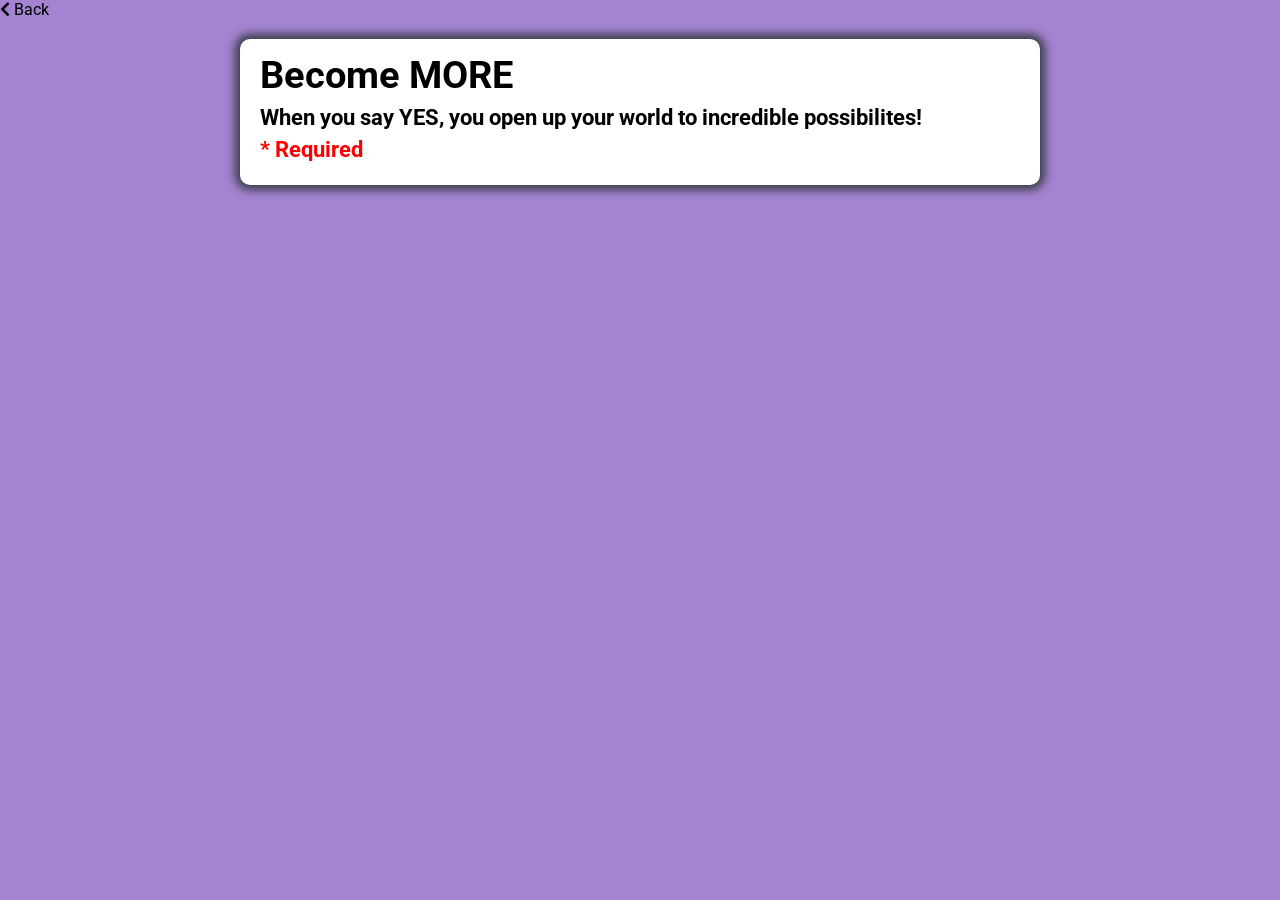
<file: forms/order-form2.html>
<!DOCTYPE html>
<html lang="en">
<head>
  <meta charset="UTF-8">
  <meta name="viewport" content="width=device-width, initial-scale=1.0">
  <!-- Stylesheets -->
  <link rel="stylesheet" href="../css/utilities.css">
  <link rel="stylesheet" href="./order-form2.css">
  <!-- font awesome -->
  <link rel="stylesheet" href="https://cdnjs.cloudflare.com/ajax/libs/font-awesome/5.15.1/css/all.min.css" integrity="sha512-+4zCK9k+qNFUR5X+cKL9EIR+ZOhtIloNl9GIKS57V1MyNsYpYcUrUeQc9vNfzsWfV28IaLL3i96P9sdNyeRssA==" crossorigin="anonymous" />
  <title>Document</title>
</head>
<body>
  <div class="navbar">
    <p><a href="javascript:javascript:history.go(-1)"><i class="fas fa-chevron-left"></i> Back</a></p>
  </div>
  <div class="container section header">
    <h1>Become MORE</h1>
    <h3>When you say YES, you open up your world to incredible possibilites!</h3>
    <h3><span>* Required</span></h3>
  </div>

</body>
</html>
</file>
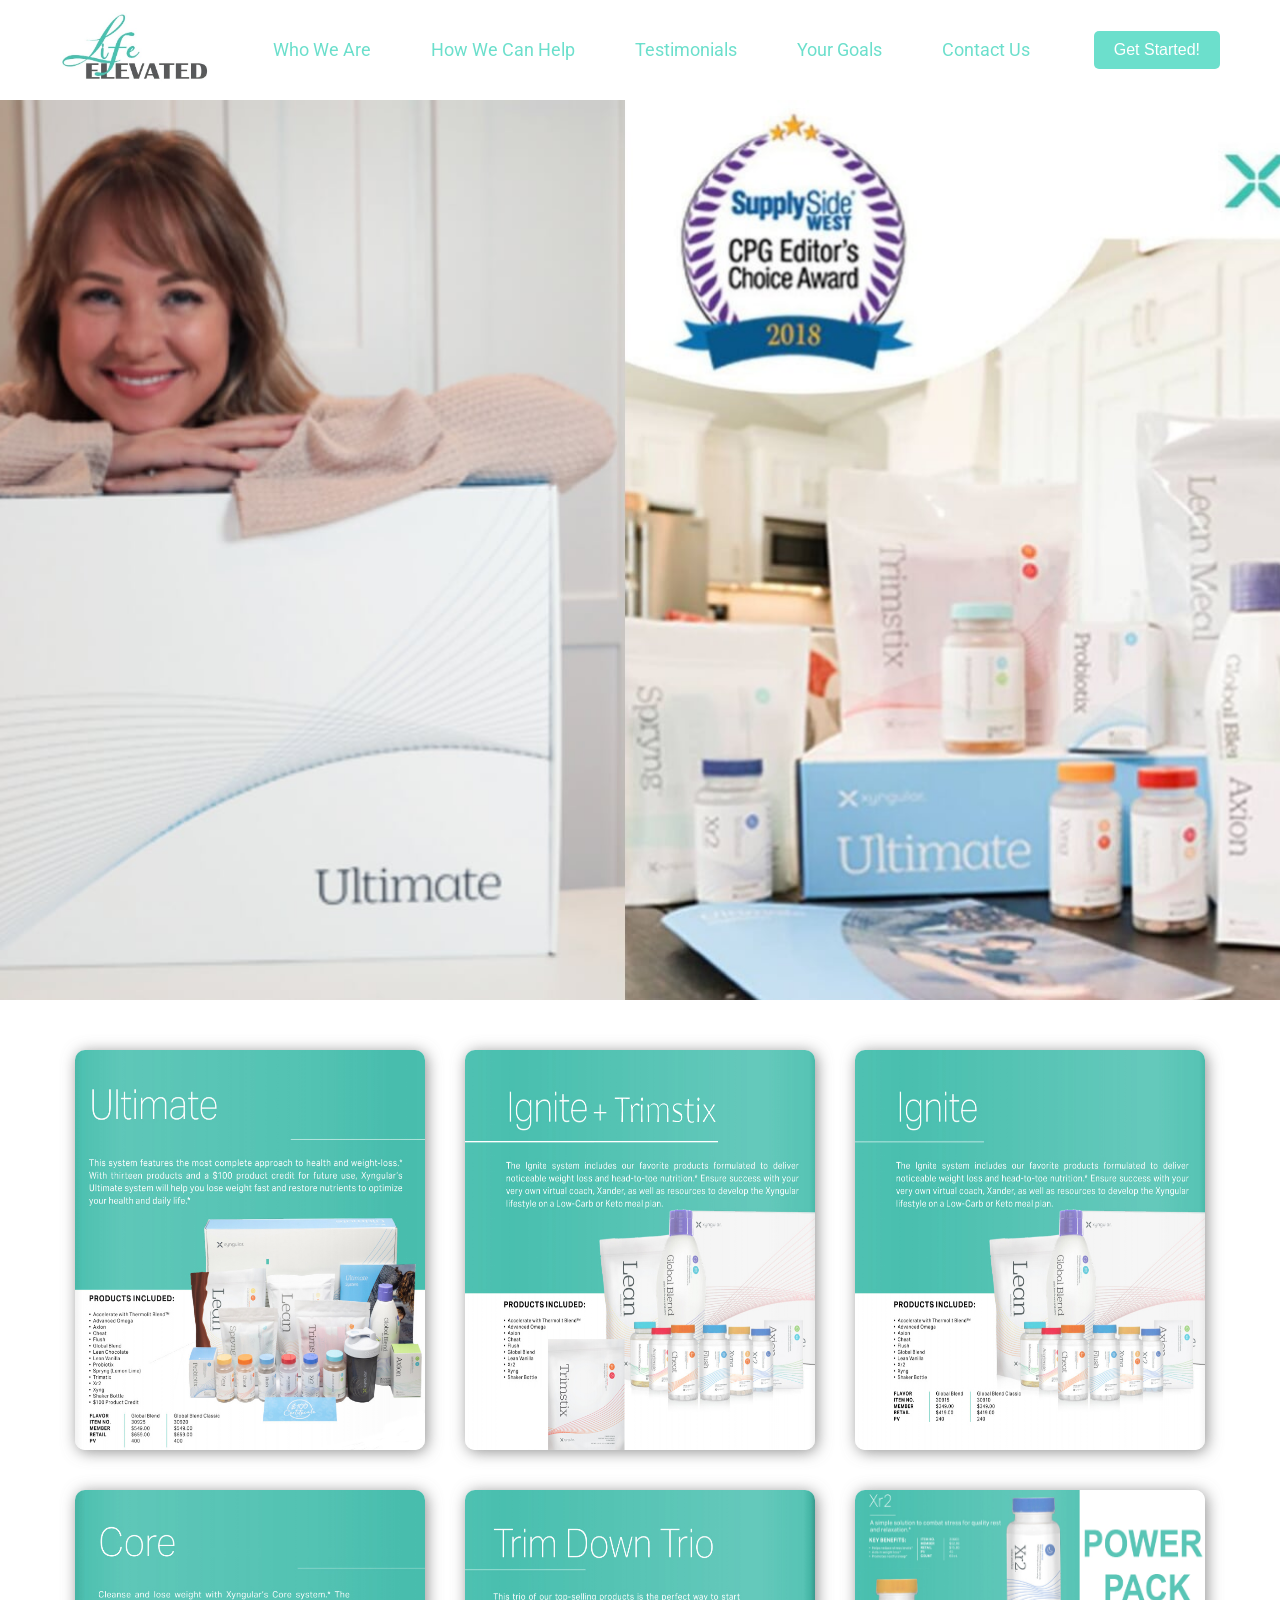
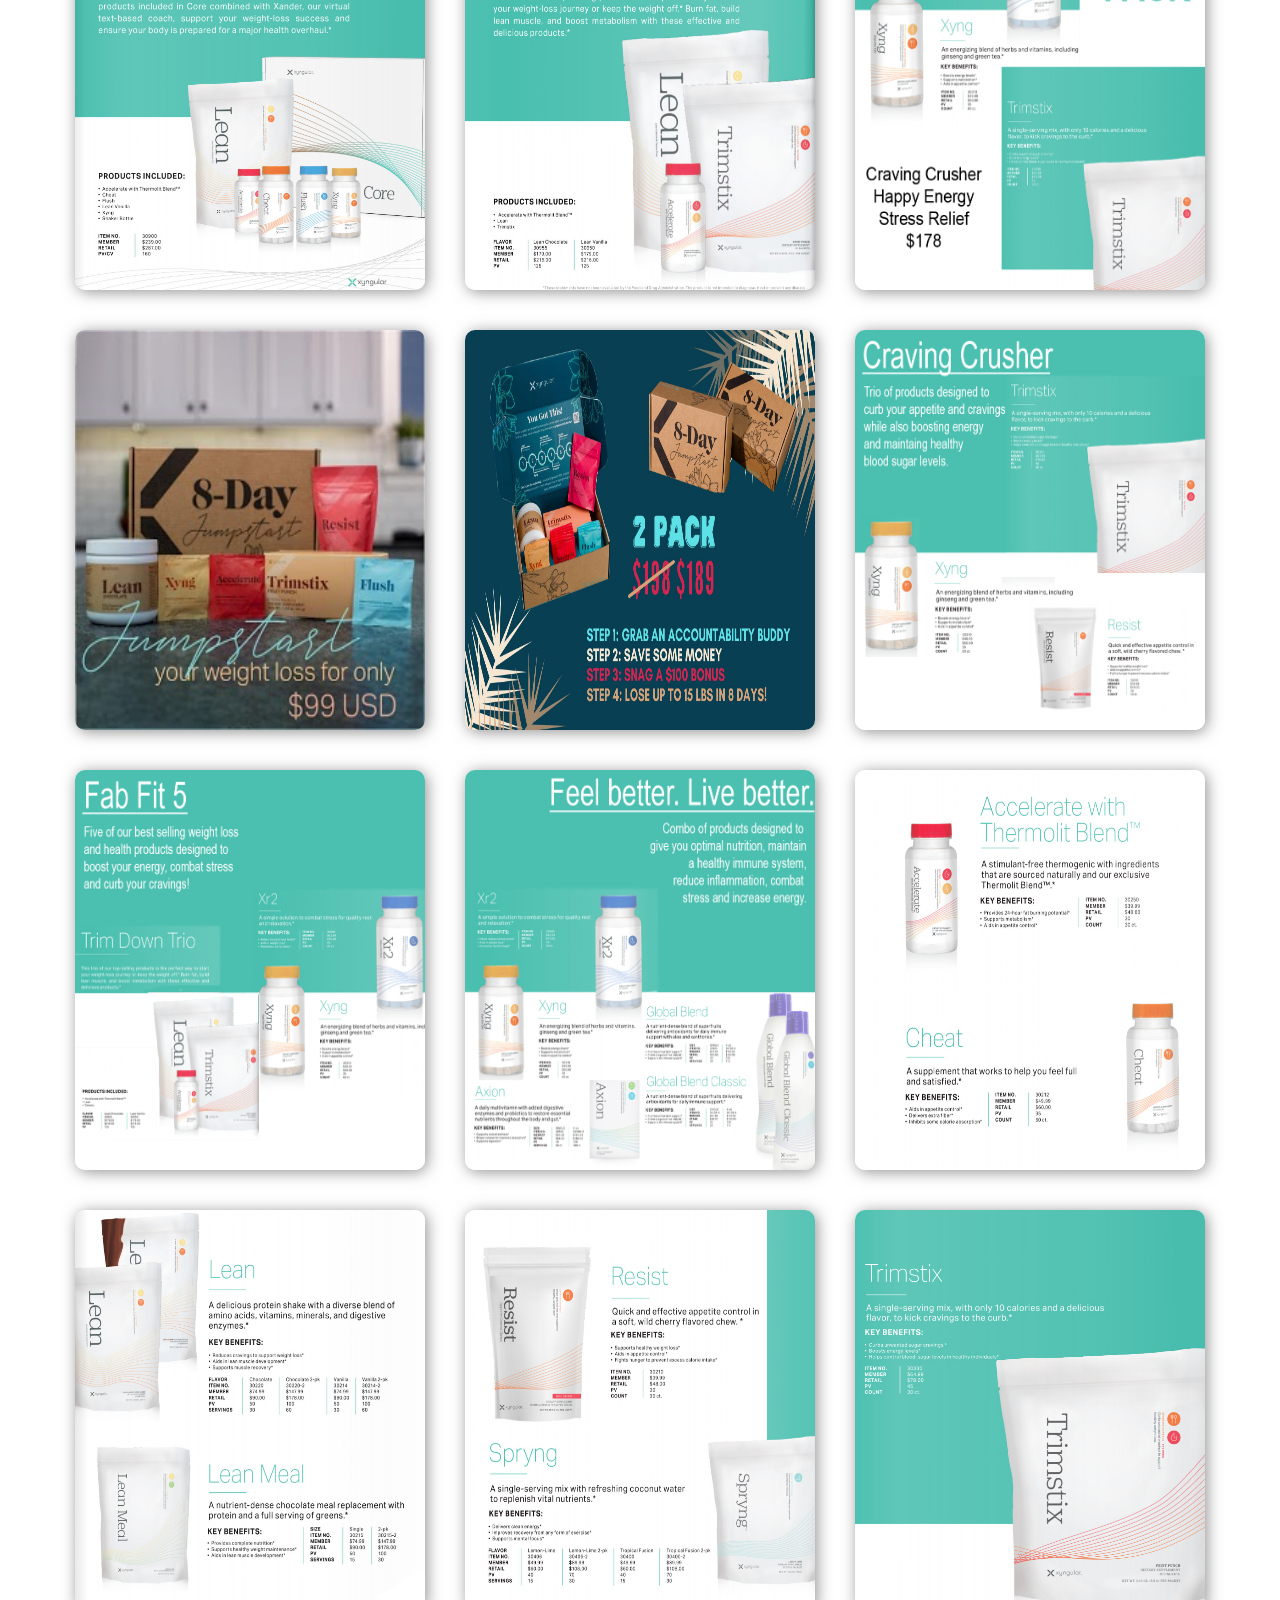
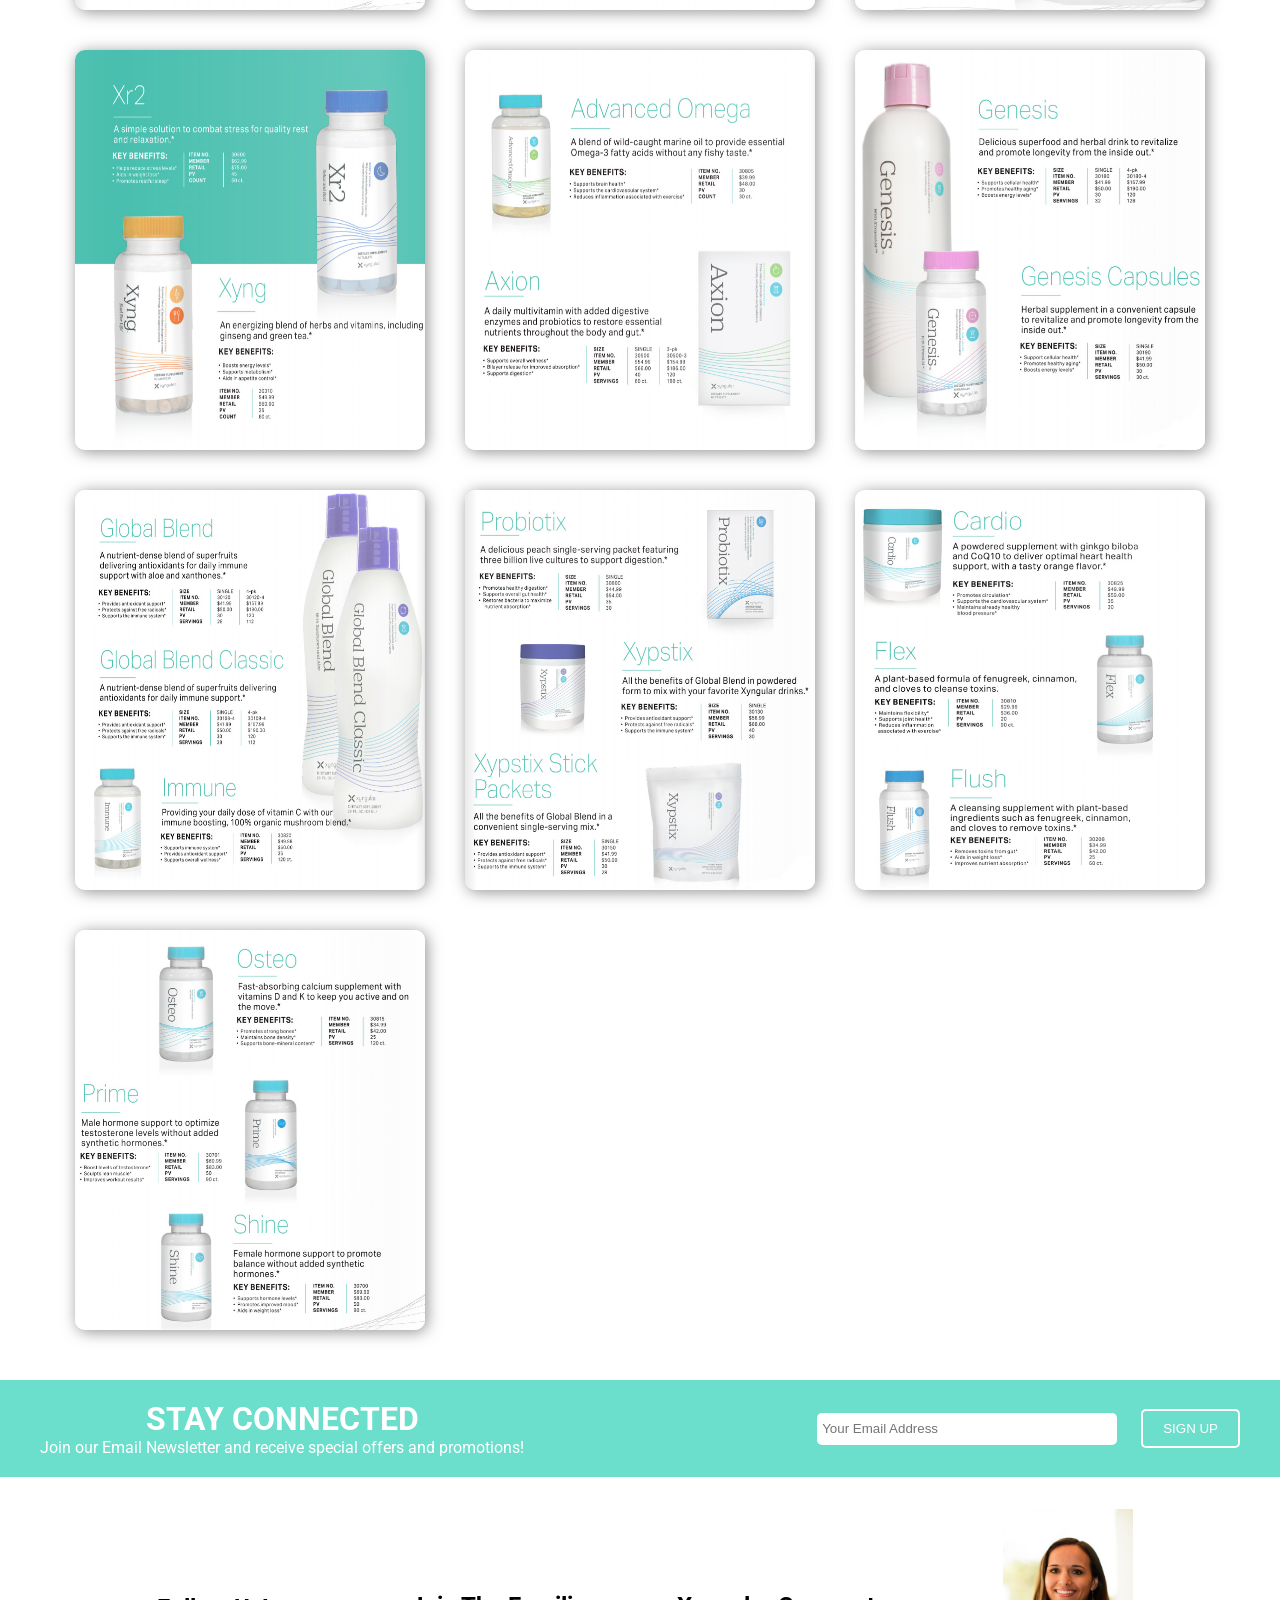
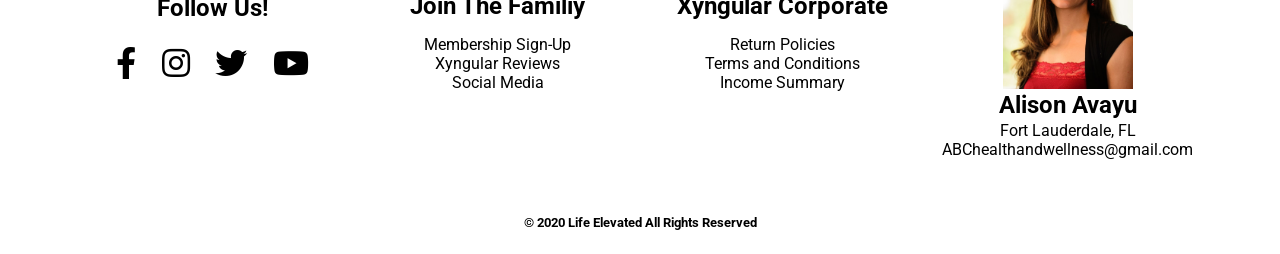
<file: kits/products.html>
<!DOCTYPE html>
<html lang="en">
<head>
  <meta charset="UTF-8">
  <meta name="viewport" content="width=device-width, initial-scale=1.0">
  <link rel="stylesheet" href="./css/products.css">
  <link rel="stylesheet" href="../css/utilities.css">
  <!-- font awesome -->
  <link rel="stylesheet" href="https://cdnjs.cloudflare.com/ajax/libs/font-awesome/5.15.1/css/all.min.css" integrity="sha512-+4zCK9k+qNFUR5X+cKL9EIR+ZOhtIloNl9GIKS57V1MyNsYpYcUrUeQc9vNfzsWfV28IaLL3i96P9sdNyeRssA==" crossorigin="anonymous" />
   <title>Elevate - Products & Kits</title>
</head>
<body>

  <!-- Navbar -->
  <div class="navbar">
    <div class="container flex">
      <a href="../index.html"><img src="../img/home/logo.jpg" alt=""></a>
      <button class="hamburger" id="hamburger"><i class="fas fa-bars"></i></button>
      <ul class="nav-ul" id="nav-ul">
        <li><a href="../index.html">Who We Are</a></li>
        <li><a href="../index.html">How We Can Help</a></li>
        <li><a href="../index.html">Testimonials</a></li>
        <li><a href="#community">Your Goals</a></li>
        <li><a href="index.html">Contact Us</a></li>
      </ul>
      <button class="btn sm">Get Started!</button>
    </div>
    <!-- <div class="learn-more" data-aos="fade-down">
      <button class="learn-btn"><a href="#"><span>X</span></a></button>
      <p data-aos="fade-left">I WANT IN</p>
    </div> -->
  </div>

<!-- showcase -->
<section class="showcase">
  <!-- <div class="cover"></div> -->
  <!-- <div class="container">
    <h2 class="md">
      It’s time you had the energy you need to do the activities you want! We have the products you need to make this happen. <br>
      <br>
      The <em>Xyngular</em> Way of Health systems contain products that <strong>REALLY WORK</strong>, realistic easy to follow meal plans and all the support that you need to make your healthy lifestyle changes stick.  
    </h2>
    <button class="btn btn-outline sm">START YOUR JOURNEY</button>
  </div> -->
</section>


  <!-- box slider  -->
<section class="box-slider">
  <div class="container grid">
      <div class="grid-item">
        <div class="slide-img">
          <img src="./img/products/ultimate.jpg" alt="1">
        </div>
        <div class="overlay">
          <a href="../forms/order-form.html" class="buy-btn">Buy Now!</a>
          <a href="./img/products/ultimate.jpg" class="preview-btn" target="_self">Preview</a>
        </div>
      </div>
      
      <div class="grid-item">
        <div class="slide-img">
          <img src="./img/products/ignite-trimstix.jpg" alt="2">
        </div>
        <div class="overlay">
          <a href="../forms/order-form.html" class="buy-btn">Buy Now!</a>
          <a href="./img/products/ignite-trimstix.jpg" class="preview-btn" target="_self">Preview</a>
        </div>
      </div>

      <div class="grid-item">
        <div class="slide-img">
          <img src="./img/products/ignite.jpg" alt="2">
        </div>
        <div class="overlay">
          <a href="../forms/order-form.html" class="buy-btn">Buy Now!</a>
          <a href="./img/products/ignite.jpg" class="preview-btn" target="_self">Preview</a>
        </div>
      </div>
      
      <div class="grid-item">
        <div class="slide-img">
          <img src="./img/products/core.jpg" alt="3">
        </div>
        <div class="overlay">
          <a href="../forms/order-form.html" class="buy-btn">Buy Now!</a>
          <a href="./img/products/core.jpg" class="preview-btn" target="_self">Preview</a>
        </div>
      </div>
      
      <div class="grid-item">
        <div class="slide-img">
          <img src="./img/products/trim-trio.jpg" alt="4">
        </div>
        <div class="overlay">
          <a href="../forms/order-form.html" class="buy-btn">Buy Now!</a>
          <a href="./img/products/trim-trio.jpg" class="preview-btn" target="_self">Preview</a>
        </div>
      </div>

      <div class="grid-item">
        <div class="slide-img">
          <img src="./img/products/powerpack.jpg" alt="5">
        </div>
        <div class="overlay">
          <a href="../forms/order-form.html" class="buy-btn">Buy Now!</a>
          <a href="./img/products/wt loss1.jpg" class="preview-btn" target="_self">Preview</a>
        </div>
      </div>
      
      <div class="grid-item">
        <div class="slide-img">
          <img src="./img/products/jumpstart.jpg" alt="6">
        </div>
        <div class="overlay">
          <a href="../forms/order-form.html" class="buy-btn">Buy Now!</a>
          <a href="./img/products/wt loss2.jpg" class="preview-btn" target="_self">Preview</a>
        </div>
      </div>

      <div class="grid-item">
        <div class="slide-img">
          <img src="./img/products/two-pack.jpg" alt="6">
        </div>
        <div class="overlay">
          <a href="../forms/order-form.html" class="buy-btn">Buy Now!</a>
          <a href="./img/products/two-pack.jpg" class="preview-btn" target="_self">Preview</a>
        </div>
      </div>

      <div class="grid-item">
        <div class="slide-img">
          <img src="./img/products/cravings-crusher.jpg" alt="6">
        </div>
        <div class="overlay">
          <a href="../forms/order-form.html" class="buy-btn">Buy Now!</a>
          <a href="./img/products/cravings-crusher.jpg" class="preview-btn" target="_self">Preview</a>
        </div>
      </div>

      <div class="grid-item">
        <div class="slide-img">
          <img src="./img/products/fab-fit5.jpg" alt="6">
        </div>
        <div class="overlay">
          <a href="../forms/order-form.html" class="buy-btn">Buy Now!</a>
          <a href="./img/products/fab-fit5.jpg" class="preview-btn" target="_self">Preview</a>
        </div>
      </div>

      <div class="grid-item">
        <div class="slide-img">
          <img src="./img/products/feel-better-live-better.jpg" alt="6">
        </div>
        <div class="overlay">
          <a href="../forms/order-form.html" class="buy-btn">Buy Now!</a>
          <a href="./img/products/feel-better-live-better.jpg" class="preview-btn" target="_self">Preview</a>
        </div>
      </div>
      
      <div class="grid-item">
        <div class="slide-img">
          <img src="./img/products/wt loss1.jpg" alt="5">
        </div>
        <div class="overlay">
          <a href="../forms/order-form.html" class="buy-btn">Buy Now!</a>
          <a href="./img/products/wt loss1.jpg" class="preview-btn" target="_self">Preview</a>
        </div>
      </div>
      
      <div class="grid-item">
        <div class="slide-img">
          <img src="./img/products/wt loss2.jpg" alt="6">
        </div>
        <div class="overlay">
          <a href="../forms/order-form.html" class="buy-btn">Buy Now!</a>
          <a href="./img/products/wt loss2.jpg" class="preview-btn" target="_self">Preview</a>
        </div>
      </div>
      
      <div class="grid-item">
        <div class="slide-img">
          <img src="./img/products/wt loss3.jpg" alt="7">
        </div>
        <div class="overlay">
          <a href="../forms/order-form.html" class="buy-btn">Buy Now!</a>
          <a href="./img/products/wt loss3.jpg" class="preview-btn" target="_self">Preview</a>
        </div>
      </div>
      
      <div class="grid-item">
        <div class="slide-img">
          <img src="./img/products/wt loss4.jpg" alt="8">
        </div>
        <div class="overlay">
          <a href="../forms/order-form.html" class="buy-btn">Buy Now!</a>
          <a href="./img/products/wt loss4.jpg" class="preview-btn" target="_self">Preview</a>
        </div>
      </div>
      
      <div class="grid-item">
        <div class="slide-img">
          <img src="./img/products/wt loss5.jpg" alt="9">
        </div>
        <div class="overlay">
          <a href="../forms/order-form.html" class="buy-btn">Buy Now!</a>
          <a href="./img/products/wt loss5.jpg" class="preview-btn" target="_self">Preview</a>
        </div>
      </div>
      
      <div class="grid-item">
        <div class="slide-img">
          <img src="./img/products/essentials1.jpg" alt="10">
        </div>
        <div class="overlay">
          <a href="../forms/order-form.html" class="buy-btn">Buy Now!</a>
          <a href="./img/products/essentials1.jpg" class="preview-btn" target="_self">Preview</a>
        </div>
      </div>
      
      <div class="grid-item">
        <div class="slide-img">
          <img src="./img/products/essentials2.jpg" alt="11">
        </div>
        <div class="overlay">
          <a href="../forms/order-form.html" class="buy-btn">Buy Now!</a>
          <a href="./img/products/essentials2.jpg" class="preview-btn" target="_self">Preview</a>
        </div>
      </div>
      
      <div class="grid-item">
        <div class="slide-img">
          <img src="./img/products/essentials3.jpg" alt="12">
        </div>
        <div class="overlay">
          <a href="../forms/order-form.html" class="buy-btn">Buy Now!</a>
          <a href="./img/products/essentials3.jpg" class="preview-btn" target="_self">Preview</a>
        </div>
      </div>
      
      <div class="grid-item">
        <div class="slide-img">
          <img src="./img/products/essentials4.jpg" alt="13">
        </div>
        <div class="overlay">
          <a href="../forms/order-form.html" class="buy-btn">Buy Now!</a>
          <a href="./img/products/essentials4.jpg" class="preview-btn" target="_self">Preview</a>
        </div>
      </div>
      
      <div class="grid-item">
        <div class="slide-img">
          <img src="./img/products/cardio-flex-flush.jpg" alt="14">
        </div>
        <div class="overlay">
          <a href="../forms/order-form.html" class="buy-btn">Buy Now!</a>
          <a href="./img/products/cardio-flex-flush.jpg" class="preview-btn" target="_self">Preview</a>
        </div>
      </div>
      
      <div class="grid-item">
        <div class="slide-img">
          <img src="./img/products/osteo-prime-shine.jpg" alt="15">
        </div>
        <div class="overlay">
          <a href="../forms/order-form.html" class="buy-btn">Buy Now!</a>
          <a href="./img/products/osteo-prime-shine.jpg" class="preview-btn" target="_self">Preview</a>
        </div>
      </div>
      
    </div>
  </section>

  <!-- footer -->
<div class="connect">
  <div class="container flex">
    <div class="connect-text">
      <h2 class="md">STAY CONNECTED</h2>
      <P class="sm">Join our Email Newsletter and receive special offers and promotions!</P>
    </div>
    <div class="connect-form">
      <input type="email" placeholder="Your Email Address">
      <button class="btn">SIGN UP</button>
    </div>
  </div>
</div>

<footer>
<div class="footer-links">
  <div class="container grid my-2">
    <div class="social">
      <h2 class="md">Follow Us!</h2>
      <ul>
        <li><i class="fab fa-facebook-f fa-2x"></i></li>
        <li><i class="fab fa-instagram fa-2x"></i></li>
        <li><i class="fab fa-twitter fa-2x"></i></li>
        <li><i class="fab fa-youtube fa-2x"></i></li>
      </ul>
    </div>
    <div class="family flex my-3">
      <h2 class="md">Join The Familiy</h2>
      <a href="https://www.xyngular.com/en/join-our-family/membership-sign/"
      >Membership Sign-Up</a
      >
      <a
      href="https://www.xyngular.com/en/join-our-family/xyngular-reviews/"
      >Xyngular Reviews</a
      >
      <a href="#">Social Media</a>
    </div>
    <div class="corporate flex my-3">
      <h2 class="md">Xyngular Corporate</h2>
      <a
      href="https://www.xyngular.com/en/xyngular-corporate/return-policies/"
      >Return Policies</a
      >
      <a
      href="https://www.xyngular.com/en/xyngular-corporate/terms-conditions/"
      >Terms and Conditions</a
      >
      <a
      href="https://xyngular-xbo-media.s3.amazonaws.com/Xyngular_Income_Summary-2016.pdf"
      >Income Summary</a
      >
    </div>
    <div class="contact flex my-3">
      <img src="../img/home/contact-img.jpg" alt="">
      <h2 class="md">Alison Avayu</h2>
      <p>Fort Lauderdale, FL<br>
        ABChealthandwellness@gmail.com
      </p>
    </div>
  </div>
</div>
<div class="copyright my-2">
  <h5>&copy; 2020 Life Elevated All Rights Reserved</h5>
</div>
</footer>

    
  
<script src="./js/products.js"></script>
    
    <!-- omnisend -->
    <script type="text/javascript">
  window.omnisend = window.omnisend || [];
  omnisend.push(["accountID", "5fd02f954c7fa4787cb99e09"]);
  omnisend.push(["track", "$pageViewed"]);
  !function(){var e=document.createElement("script");e.type="text/javascript",e.async=!0,e.src="https://omnisrc.com/inshop/launcher-v2.js";var t=document.getElementsByTagName("script")[0];t.parentNode.insertBefore(e,t)}();
</script>

</body>
</html>
</file>
<file: css/utilities.css>
/* Utilities */

a {
  text-decoration: none;
  color: #000;
}

a:focus {
  outline: none;
  border: none;
}

li {
  list-style-type: none;
}

.container {
  max-width: 1200px;
  height: 100%;
  margin: 0px auto;
  overflow: auto;
  padding: 0 40px;
}

html {
  scroll-behavior: smooth;
}

button:focus {
  outline: none;
  border: none;
}

/* tool tip */
/* Tooltip container */
.tooltip {
  position: relative;
  display: inline-block;
}

/* Tooltip text */
.tooltip .tooltiptext {
  visibility: hidden;
  color: #000;
  text-align: center;
  padding: 5px 0;
  border-radius: 6px;
  
  /* Position the tooltip text - see examples below! */
  position: absolute;
  z-index: 5;
}

/* Show the tooltip text when you mouse over the tooltip container */
.tooltip:hover .tooltiptext {
  visibility: visible;
}

.tooltip .tooltiptext {
  width: 220px;
  top: 100%;
  left: 50%;
  transform: translateX(-50%);
  margin-left: -30px; 
}

/* learn-more */
.navbar .learn-more {
  position: fixed;
  top: 80%;
  right: 3%;
  border: none;
  background-color: transparent;
  display: flex;
  flex-direction: column;
  z-index: 10;
}

.navbar .learn-more .learn-btn {
  background-color: transparent;
  border: none;
}

.navbar .learn-btn a {
  color: var(--primary-color);
  text-decoration: none;
}

.navbar .learn-btn span {
  font-size: 3.5rem;
  font-weight: bold;
  text-shadow: 0px 5px 10px #808080;
}

.navbar .learn-btn span:hover {
  cursor: pointer;
  border: none;
  outline: none;
  text-shadow: 0px 5px 10px #000;
  transition: text-shadow .2s ease-in;
}

.navbar .learn-more p {
  text-align: center;
  color: #000;
  font-size: 12px;
  font-weight: bold;
}

/* modal */
.modal-bg {
  position: fixed;
  height: 100vh;
  width: 100%;
  top: 0;
  left: 0;
  background-color: rgba(100, 100, 100, 0.7);
  display: flex;
  justify-content: center;
  align-items: center;
  visibility: visible;
  opacity: 1;
  transition: visibilty 0.2s, opacity 0.5s;
  z-index: 100;
}

.modal-active {
  visibility: visible;
  opacity: 0;
}

/* button */
.btn {
  padding: 10px 20px;
  border: none;
  border-radius: 5px;
}

.btn:hover {
  cursor: pointer;
  transform: scale(.95);
}

.btn-outline {
  padding: 10px 20px;
  border: 2px solid #000;
  border-radius: 5px;
  background-color: transparent;
}

/* grid and flex */
.flex {
  display: flex;
  justify-content: center;
  align-items: center;
}

.grid {
  display: grid;
  grid-template-columns: repeat(2, 1fr);
  gap: 20px;
  justify-content: center;
  align-items: center;
  height: 100%;
}

.grid-3 {
  grid-template-columns: repeat(3, 1fr);
}

/* Text Sizes */

.lead {
  font-size: 20px;
}

.sm {
  font-size: 1rem
}

.md {
  font-size: 2rem;
}

.lg {
  font-size: 3rem;
}

.xl {
  font-size: 4rem;
}


/* Margin */

.my-1 {
  margin: 1rem 0;
}

.my-2 {
  margin: 1.5rem 0;
}

.my-3 {
  margin: 2rem 0;
}

.my-4 {
  margin: 3rem 0;
}

.my-5 {
  margin: 4rem 0;
}

.m-1 {
  margin: 1rem;
}

.m-2 {
  margin: 1.5rem;
}

.m-3 {
  margin: 2rem;
}

.m-4 {
  margin: 3rem;
}

.m-5 {
  margin: 4rem;
}

/* Padding */

.py-1 {
  padding: 1rem 0;
}

.py-2 {
  padding: 1.5rem 0;
}

.py-3 {
  padding: 2rem 0;
}

.py-4 {
  padding: 3rem 0;
}

.py-5 {
  padding: 4rem 0;
}

.p-1 {
  padding: 1rem;
}

.p-2 {
  padding: 1.5rem;
}

.p-3 {
  padding: 2rem;
}

.p-4 {
  padding: 3rem;
}

.p-5 {
  padding: 4rem;
}
</file>
<file: css/style.css>
@import url("https://fonts.googleapis.com/css2?family=Roboto:wght@400;500;700&display=swap");
@import url("https://fonts.googleapis.com/css2?family=Dancing+Script&display=swap");
@import url('https://fonts.googleapis.com/css2?family=Questrial&display=swap');

:root {
  --primary-color: #6cdfcc;
  --primary-dark: #2dd1b6;
  --primary-light: #abede2;
  --secondary-color: #393e46;
  --success-color: #2ecc71;
  --error-color: #e74c3c;
  --orange: #fab05e;
  --teal: #6cdfcc;
  --purple: #a383d2;  
  --green: #8fcfa0;
  --yellow: #fec24a;
  --red: #e35151;
  --blue: #b0e1e5;
}

* {
  box-sizing: border-box;
  margin: 0;
  padding: 0;
}

body {
  font-family: "Roboto", sans-serif;
}

html {
  scroll-behavior: smooth;
}

p {
  margin: 10px 0;
}

img {
  width: 100%;
}


/* Navbar */
.navbar {
  height: 100px;
  color: var(--teal);
}

.navbar .container {
  padding: 0px 20px;
  max-width: 1400px;
}

.navbar .flex {
  justify-content: space-between;
}

.navbar .container img {
  height: 80px;
  width: 150px;
  margin: 0;
}

.hamburger {
  position: relative;
  display: none;
  font-size: 2.25rem;
  background-color: transparent;
  color: var(--teal);
  border: none;
}

.hamburger:focus {
  outline: none;
}

.nav-ul {
  display: flex;
  padding: 20px;
}

.nav-ul a {
  color: var(--secondary-color);
  font-size: 1.1rem;
  margin: 0px 20px;
  padding: 5px 10px;
}

.nav-ul a:hover {
  border-bottom: 3px solid var(--teal);
  transition: all .2s ease-in-out;
  border-radius: 5px;
}

.dropdown {
  visibility: hidden;
  position: absolute;
  overflow: visible;
  z-index: 20;
  background-color: rgba(50, 50, 50, 0.8);
  margin: 20px 0px;
  border-radius: 10px;
}

.show {
  visibility: visible;
}

.dropdown li {
  color: #fff;
  text-align: center;
  padding: 10px
}

.dropdown li a {
  color: #fff;
  font-weight: bold;
}

.dropdown li a:hover {
  color: var(--teal);
  bordeR: none;
}

.dropdown li:hover {
  background-color: #000;
  border-radius: 10px;
}

.get-started button {
  background-color: var(--teal);
  color: #fff;
} 

/* showcase */
.showcase {
  position: relative;
  height: 120vh;
  background: url(../img/home/showcase.jpg) no-repeat center center/cover;
}

.showcase .showcase-cover {
  position: absolute;
  top: 0;
  left: 0;
  right: 0;
  bottom: 0;
  background-color: rgba(0, 0, 0, .3);
  z-index: 2;
}


.showcase .showcase-container h1 {
  text-align: center;
  color: #fff;
  top: 400px;
  position: relative;
  z-index: 3;
}


/* Who We Are */

.slider-container {
  overflow: hidden;
  width: 500px;
  height: 500px;
}

.slider-container .slider {
  position: relative;
  width: 500%;
  margin: 0;
  left: 0;
  animation: 15s slider infinite;
}

.slider-container .slider img {
  width: 20%;
  float: left;
}

@keyframes slider {
  0% { left: 0; }
  15% { left: 0; }
  20% { left: -100%; }
  40% { left: -100%; }
  45% { left: -200%; }
  65% { left: -200%; }
  70% { left: -300%; }
  85% { left: -300%; }
  90% { left: -400%; }
  100% { left: -400%; }
}

.testimonials .container {
  padding: 50px 0px;
  grid-gap: 50px;
}

.testimonials .container .testimonials-text h2 {
  padding-bottom: 20px;
  border-bottom: 2px solid var(--primary-color);
  width: 400px;
  margin: 0px auto;
}

.testimonials .container .testimonials-text {
  text-align: center;
  line-height: 1.5rem;
}

.testimonials .container .testimonials-text .btn:hover {
  background-color: var(--teal);
  color: #fff;
  border: none;
}


/* How We Can Help */
.aws {
  background-color: #f1f1f1;
}

.aws .container {
  padding: 50px 0px;
  grid-gap: 50px;
}

.aws .container .aws-text h2 {
  padding-bottom: 20px;
  border-bottom: 2px solid var(--primary-color);
}

.aws .container .aws-text {
  text-align: center;
  line-height: 1.5rem; 
}

.aws .container .aws-text strong {
  color: var(--primary-color);
  border-bottom: 2px solid var(--primary-color);
}

.aws-text a:hover {
  font-weight: bold;
}

.aws .container .aws-text .btn:hover {
  background-color: var(--teal);
  border: none;
  color: #fff;
}

.aws .conatiner .slider-container {
  overflow: hidden;
  width: 500px;
  height: 500px;
}

.aws .conatiner .slider-container .slider {
  position: relative;
  width: 500%;
  margin: 0;
  left: 0;
  animation: 15s slider infinite;
}

.aws .conatiner .slider-container .slider img {
  width: 20%;
  float: left;
}

@keyframes slider {
  0% { left: 0; }
  15% { left: 0; }
  20% { left: -100%; }
  40% { left: -100%; }
  45% { left: -200%; }
  65% { left: -200%; }
  70% { left: -300%; }
  85% { left: -300%; }
  90% { left: -400%; }
  100% { left: -400%; }
}

/* Join Us */
  .join-us .btn-outline {
    margin: 80px auto;
    display: flex;
    justify-content: center;
    border-radius: 5px;
    color: var(--primary-color);
    border-color: vaR(--primary-color);
    cursor: pointer;
   }
  
  .join-us .btn-outline a {
    text-decoration: none;
  }
  
  .join-us .btn a:visited {
    color: var(--primary-color);
    text-decoration: none;
    border: none;
    outline: none;
  }

.join-us {
  padding-top: 30px;
}
.join-us .container {
  height: 800px;
}

#slider {
  position: relative;
  width: 50%;
  height: 30vw;
  margin: 40px auto;
  font-family: 'Helvetica Neue', sans-serif;
  perspective: 1400px;
  transform-style: preserve-3d;
}

input[type=radio] {
  position: relative;
  top: 108%;
  left: 50%;
  width: 18px;
  height: 18px;
  margin: 0 15px 0 0;
  opacity: 0.4;
  transform: translateX(-83px);
  cursor: pointer;
}


input[type=radio]:nth-child(5) {
  margin-right: 0px;
}

input[type=radio]:checked {
  opacity: 1;
}


#slider label {
  position: absolute;
  width: 100%;
  height: 100%;
  left: 0;
  top: 0;
  border-radius: 5px;
  cursor: pointer;
  display: flex;
  align-items: center;
  justify-content: center;
  transition: transform 400ms ease;
}

#slide1 {
  background-image: url(../img/home/join1.jpg);
  background-position: center;
  background-size: 420px;
  background-repeat: no-repeat;
  background-color: #b0e1e5;
}

#slide2 {
  background-image: url(../img/home/join2.jpg);
  background-position: center;
  background-size: 420px;
  background-repeat: no-repeat;
  background-color: #fec24a;
}

#slide3 {
  background-image: url(../img/home/join3.jpg);
  background-position: center;
  background-size: 420px;
  background-repeat: no-repeat;
  background-color: #e35151;
}

#slide4 {
  background-image: url(../img/home/join4.jpg);
  background-position: center;
  background-size: 420px;
  background-repeat: no-repeat;
  background-color: #a383d2;
}

#slide5 {
  background-image: url(../img/home/join5.jpg);
  background-position: center;
  background-size: 420px;
  background-repeat: no-repeat;
  background-color: var(--teal);
}


/* Slider Functionality */

/* Active Slide */
#s1:checked ~ #slide1, #s2:checked ~ #slide2, #s3:checked ~ #slide3, #s4:checked ~ #slide4, #s5:checked ~ #slide5 {
  box-shadow: 0 13px 26px rgba(0,0,0, 0.3), 0 12px 6px rgba(0,0,0, 0.2);
  transform: translate3d(0%, 0, 0px);
}

/* Next Slide */
#s1:checked ~ #slide2, #s2:checked ~ #slide3, #s3:checked ~ #slide4, #s4:checked ~ #slide5, #s5:checked ~ #slide1 {
  box-shadow: 0 6px 10px rgba(0,0,0, 0.3), 0 2px 2px rgba(0,0,0, 0.2);
  transform: translate3d(15%, 0, -100px);
}


/* Next to Next Slide */
#s1:checked ~ #slide3, #s2:checked ~ #slide4, #s3:checked ~ #slide5, #s4:checked ~ #slide1, #s5:checked ~ #slide2 {
  box-shadow: 0 1px 4px rgba(0,0,0, 0.4);
  transform: translate3d(30%, 0, -250px);
}

/* Previous to Previous Slide */
#s1:checked ~ #slide4, #s2:checked ~ #slide5, #s3:checked ~ #slide1, #s4:checked ~ #slide2, #s5:checked ~ #slide3 {
  box-shadow: 0 1px 4px rgba(0,0,0, 0.4);
  transform: translate3d(-30%, 0, -250px);
}

/* Previous Slide */
#s1:checked ~ #slide5, #s2:checked ~ #slide1, #s3:checked ~ #slide2, #s4:checked ~ #slide3, #s5:checked ~ #slide4 {
  box-shadow: 0 6px 10px rgba(0,0,0, 0.3), 0 2px 2px rgba(0,0,0, 0.2);
  transform: translate3d(-15%, 0, -100px);
}



/* community */

.community .container {
  background-color: #fff;
  margin: 50px auto;
  box-shadow: 0 0 40px 5px #bbbbbb;
}

.community .grid-item {
  display: flex;
  height: 300px;
  justify-content: center;
  align-items: center;
  margin: 30px 0px;
}

.community .grid-item h2 {
  padding: 5px 20px;
  background-color: rgba(246, 246, 246, .7);
  color: #000;
  border-radius: 10px;
  cursor: pointer;
}

.card1 {
  background: url(../img/home/energy.jpg) no-repeat center center/cover;
}
.card2 {
  background: url(../img/home/wt-loss.jpg) no-repeat center center/cover;
}
.card3 {
  background: url(../img/home/health.jpg) no-repeat center center/cover;
}
.card4 {
  background: url(../img/home/wealth.jpg) no-repeat center center/cover;
}

.community .main {
  text-align: center;
}

.community .main button {
  margin-top: 10px;
  color: var(--primary-color);
  border-color: var(--primary-color);
  cursor: pointer;
}


/* footer */
/* connect  */

.connect {
  background-color: var(--primary-color);
}

.connect .container {
  justify-content: space-between;
  text-align: center;
  padding: 20px 0px;
  color: #fff;
}

.connect-form input {
  width: 300px;
  height: 2rem;
  padding: 5px;
  border-radius: 5px;
  border: none;
  outline: none;
}

.connect-form .btn {
  color: #fff;
  background-color: var(--orange);
  margin-left: 20px;
}

.footer-links h2 {
  font-size: 1.5rem;
  padding: 15px;
}

.footer-links .grid {
  margin: 0px auto;
  grid-template-columns: repeat(4, 1fr);
  text-align: center;
}

.footer-links .container .flex {
  flex-direction: column;
}

.social-ul {
  display: flex;
  justify-content: space-evenly;
  padding: 10px;
}

.social-tooltip {
  position: relative;
}

.social-tooltip .tooltiptext {
  visibility: hidden;
  position: absolute;
  bottom: -50px;
  left: -35px;
  background-color: #fff;
  width: 200px;
  z-index: 10;
}

.social ul a i:hover {
  color: var(--primary-color);
  cursor: pointer;
  border: none;
}

.social ul .facebook-i:hover .tooltiptext{
  visibility: visible;
}


.footer-links .container a:hover {
  border-bottom: 2px solid var(--primary-color);
  font-weight: bold;
}

.footer-links .container .contact img {
  width: 130px;
  height: 180px;
}

.footer-links .container .contact h2 {
  padding: 2px;
}

.copyright {
  text-align: center;
}



/* email modal */
.modal-bg {
  position: fixed;
  top: 0px;
  left: 0px;
  height: 100%;
  width: 100%;
  background-color: rgba(50, 50, 50, 0.4);
  z-index: 100;
  display: none;
}

.modal-container {
  position: absolute;
  background-color: var(--secondary-color);
  height: 250px;
  width: 100%;
  display: flex;
  justify-content: center;
  align-items: center;
  transition: all .4s ease-in-out;
  border-radius: 10px;
  bottom: 0px;
  left: 50%;
  transform: translateX(-50%);
  
}

.grocery-modal .modal-container {
  border: 2px solid var(--teal);
}

.modal-container.active {
  transform: translateY(250px);
}

.grocery-modal form {
  display: flex;
  flex-direction: column;
  justify-content: center;
  align-items: center;
  color: #fff;
}

.grocery-text {
  width: 50%;
}

.grocery-text h2 {
  padding: 0px 10px;
  color: #fff;
  text-align: center;
}

.grocery-text p {
  text-align: center;
  padding: 10px;
  color: #fff;
}

.grocery-text .modal-close {
  color: #a6a6a6;
  font-size: 2rem;
  font-weight: bold;
  position: absolute;
  top: 10px;
  right: 15px;
  cursor: pointer;
}

.grocery-text .form-control {
  margin: 10px;
}

.grocery-text form input {
  height: 40px;
  font-size: 16px;
  padding-left: 5px;
  width: 250px;
  outline: none;
  background-color: var(--secondary-color);
  border: none;
  border-bottom: 2px solid #fff;
  color: #fff;
}

.grocery-modal form input::placeholder {
  color: #fff;
}

.grocery-modal form button {
  background-color: var(--primary-color);
  color: #fff;
  width: 500px;
  padding: 10px;
  margin-bottom: 15px;
  transition: background-color 0.5s ease-in-out;
  outline: none;
  border: none;
}

.grocery-modal form button:hover {
  cursor: pointer;
  background-color: var(--primary-color);
}

.grocery-modal .grocery-text span:hover {
  color: #fff;
}

@media (max-width:1200px) {
  /* navbar */
 .hamburger {
  display: block;
  position: absolute;
  right: 50px;
}

.nav-ul {
  display: none;
}

.nav-ul.show {
  position: absolute;
  display: flex;
  flex-direction: column;
  top: 100px;
  right: 0px;
  z-index: 100;
  transition: all .5s ease-in-out;
  width: 100%;
}

.nav-ul {
  background-color: rgba(50, 50, 50, 1);
  padding: 0px;
}

.nav-ul li {
  border-bottom: 2px solid #000;
}

.nav-ul a {
  color: var(--teal);
  font-size: 1.5rem;
  margin: 30px;
  padding: 0px;
  line-height: 4rem;
}

.navbar .container .btn {
  display: none;
}

.dropdown {
  background-color: var(--teal);
  border-radius: 0px;
  width: 100%;
}

}

@media (max-width:500px) {
 /* navbar */
 .hamburger {
  display: block;
  position: absolute;
  right: 50px;
}

.nav-ul {
  display: none;
}

.navbar {
  position: relative;
}

.nav-ul.show {
  position: absolute;
  display: flex;
  flex-direction: column;
  top: 100px;
  right: 0px;
  z-index: 100;
  transition: all .5s ease-in-out;
}

.nav-ul {
  background-color: rgba(50, 50, 50, 0.9);
}

.nav-ul li {
  border-bottom: 2px solid #000;
}

.nav-ul a {
  color: var(--teal);
  font-size: 1.5rem;
  margin: 30px;
  padding: 0px;
  line-height: 4rem;
}

.navbar .container .btn {
  display: none;
}

.dropdown {
  background-color: var(--teal);
  border-radius: 0px;
  width: 100%;
}

.get-started {
  display: none;
}

  /* showcase */
  .showcase-container {
    display: flex;
    flex-direction: column;
    text-align: center;
  }

  .showcase-container h1 {
    font-size: 2.5rem;
  }

  .showcase-container h2 {
    font-size: 1.75rem;
    margin-top: 10px;
  }

  
  /* testimonials */
  .testimonials .grid {
    grid-template-columns: 1fr;
  }
  
  .testimonials .grid .slider-container {
    height: 400px;
    width: 380px;
    margin: 0px auto;
  }
  
  .testimonials .container .testimonials-text p {
    margin: 30px;
  }
  
  /* aws */
  .aws {
    padding: 40px 0px;
  }

  .aws .grid {
    grid-template-columns: 1fr;
    padding: 10px 30px;
  }

  .aws .grid .slider-container {
    height: 400px;
    width: 380px;
    margin: 0px auto;
  }

  .aws .container .testimonials-text p {
    margin: 30px;
  }

  /* Join Us */

  .join-us {
    display: none;
  }
  

  /* community */
  .community .container {
    box-shadow: none;
  }

.community .grid {
  grid-template-columns: 1fr;
  }

  .community .grid-item {
    margin: 5px 0;
  }

  .community .main {
    padding: 20px 0px 30px;
  }
  
  .community .main .md {
    font-size: 1.5rem;
  }

  /* footer */
  
  .connect-form {
    padding: 5px;
  }
  
  .connect-form .btn {
    color: #fff;
    background-color: var(--orange);
    margin: 10px auto;    
  }
  
  .connect .flex {
    display: flex;
    flex-direction: column;
    padding: 5px;
  }

  .footer-links .grid {
    grid-template-columns: 1fr;
    text-align: center;
  }

  .footer-links .container .family,
  .footer-links .container .corporate,
  .footer-links .container .contact {
    margin: .5rem 0px;
  }

   /* email modal */

.grocery-modal {
  height: 300px;
}

.grocery-modal .modal-container {
  border: 2px solid var(--teal);
  box-shadow: 0px 0px 40px 5px #000;  
}

.grocery-modal form input {
  margin-top: 20px;
  max-width: 300px;
}

.grocery-modal form button {
  margin-top: 40px;
  max-width: 200px;
}

.modal-container {
  width: 350px;
  height: 500px;
  top: 50%;
  left: 50%;
  transform: translate(-50%, -50%);
}

.grocery-modal .grocery-text {
  width: 100%;
}

.grocery-modal .grocery-text h2 {
  font-size: 2rem;
}

}
</file>
<file: forms/info-form.css>
@import url("https://fonts.googleapis.com/css2?family=Roboto:wght@400;500;700&display=swap");
@import url("https://fonts.googleapis.com/css2?family=Dancing+Script&display=swap");
@import url('https://fonts.googleapis.com/css2?family=Questrial&display=swap');

:root {
  --primary-color: #6cdfcc;
  --primary-dark: #2dd1b6;
  --primary-light: #abede2;
  --secondary-color: #393e46;
  --success-color: #2ecc71;
  --error-color: #e74c3c;
  --orange: #fab05e;
  --teal: #6cdfcc;
  --purple: #a383d2;  
  --green: #8fcfa0;
  --yellow: #fec24a;
  --red: #e35151;
  --blue: #b0e1e5;
}

* {
  box-sizing: border-box;
  margin: 0;
  padding: 0;
}

body {
  font-family: "Roboto", sans-serif;
}

html {
  scroll-behavior: smooth;
}

p {
  margin: 10px 0;
}

img {
  width: 100%;
}

.navbar {
  margin: 20px 50px;
  font-size: 1.2rem;
}

.container {
  margin: 75px auto;
  box-shadow: 0px 20px 50px 10px rgba(50, 50, 50, .8);
  border: 2px solid var(--yellow);
  display: flex;
  flex-direction: column;
}

.container .showcase {
  height: 600px;
}

.container .showcase img {
  height: 100%;
  padding: 40px 0px;
} 

span {
  color: red;
}

/* form */
form {
  display: flex;
  flex-direction: column;
}
.form-control {
  padding: 30px;
  display: flex;
  flex-direction: column;
}

.form-control label {
  padding: 10px 0px;
}

.form-control textarea {
  padding: 5px 10px;
  font-size: 1.2rem;
}

.form-control input {
  font-size: 1.2rem;
  padding: 5px 10px;
}

.form-control select {
  font-size: 1.2rem;
  padding: 5px 10px;
}

/* button */
.btn {
  width: 300px;
  font-size: 1.2rem;
  margin: 20px auto;
  background-color: var(--yellow);
  color: #fff;
}



@media (max-width:500px) {
  .navbar {
    margin: 20px 20px 0px;
  }

  .container {
    box-shadow: 0px 20px 50px 10px rgba(50, 50, 50, .5);
    padding: 5px 20px;
  }
  
  .container .showcase {
    height: 300px;
  }
  
  .container .showcase img {
    height: 100%;
    padding: 20px 0px;
  } 

  /* form */
  .form-control {
    padding: 10px;
    display: flex;
    flex-direction: column;
  }

  .form-control label {
    padding: 15px 0px;
    margin: 10px 0px;
  }

  .form-control input {
    font-size: 1.2rem;
    padding: 5px 10px;
  }

  .btn {
    width: 150px;
  }
  
}
</file>
<file: forms/order-form.css>
@import url("https://fonts.googleapis.com/css2?family=Roboto:wght@400;500;700&display=swap");
@import url("https://fonts.googleapis.com/css2?family=Dancing+Script&display=swap");
@import url('https://fonts.googleapis.com/css2?family=Questrial&display=swap');

:root {
  --primary-color: #6cdfcc;
  --primary-dark: #2dd1b6;
  --primary-light: #abede2;
  --secondary-color: #393e46;
  --success-color: #2ecc71;
  --error-color: #e74c3c;
  --orange: #fab05e;
  --teal: #6cdfcc;
  --purple: #a383d2;  
  --green: #8fcfa0;
  --yellow: #fec24a;
  --red: #e35151;
  --blue: #b0e1e5;
}

* {
  box-sizing: border-box;
  margin: 0;
  padding: 0;
}

body {
  font-family: "Roboto", sans-serif;
  background-color: var(--purple);
}

html {
  scroll-behavior: smooth;
}

.container {
  width: 800px;
}

img {
  width: 100%;
  margin: 0px auto;
}

[type="checkbox"]:not(:checked),
  [type="checkbox"]:checked {
   cursor: pointer;
  }

  .navbar {
    margin: 20px 50px;
    font-size: 1.2rem;
  }

.header {
  margin: 20px 50px;
  font-size: 1.2rem;
}

.section {
  padding: 20px;
  line-height: 2rem;
  background-color: #fff;
  margin: 20px auto; 
  display: flex;
  flex-direction: column;
  border-radius: 10px;
  box-shadow: 0px 0px 10px 5px var(--secondary-color);
}

h1 {
  padding-bottom: 10px;
}
span {
  color: red;
}

input {
  margin: 0px 20px 0px 0px;
  font-size: 1.1rem;
  padding: 5px 10px;
}

input.answer {
  border: none;
  border-bottom: 2px solid rgb(200, 200, 200);
  margin-top: 10px;
  font-size: 1.1rem;
  padding: 5px 10px;
}

input:focus {
  outline: none;
}

.name p{
  padding: 10px 0;
}

.name input {
  margin: 10px 0px;
  max-width: 500px;
  border: none;
  border-bottom: 2px solid rgb(200, 200, 200);
}

.locate input {
  margin: 10px 5px;
  max-width: 500px;
  border: none;
  border-bottom: 2px solid rgb(200, 200, 200);
}

.grid .grid-item {
  height: 100%;
}

.grid .grid-item img {
  height: 300px;
  box-shadow: 0px 0px 10px 0px var(--secondary-color);
  padding: 10px;
  border-radius: 10px;
  margin: 20px 0px;
}

.grid-text {
  display: flex;
  justify-content: center;
  align-items: center;
}

.grid-text input:hover {
  cursor: pointer;
  transform: scale(1.2);
  font-weight: bolder;
  border-radius: 50%;
}

.grid-pricing {
  text-align: center;
}

.grid-pricing label {
  font-size: 1.2rem;
}

button {
  background-color: var(--teal);
  color: #fff;
  font-size: 1.2rem;
  margin-bottom: 30px;
}

.misc-options label {
  display: flex;
  align-items: center;
  margin-bottom: 15px;
}

@media (max-width:500px) {
  .navbar {
    margin: 40px;
  }
}
</file>
<file: forms/order-form2.css>
@import url("https://fonts.googleapis.com/css2?family=Roboto:wght@400;500;700&display=swap");
@import url("https://fonts.googleapis.com/css2?family=Dancing+Script&display=swap");
@import url('https://fonts.googleapis.com/css2?family=Questrial&display=swap');

:root {
  --primary-color: #6cdfcc;
  --primary-dark: #2dd1b6;
  --primary-light: #abede2;
  --secondary-color: #393e46;
  --success-color: #2ecc71;
  --error-color: #e74c3c;
  --orange: #fab05e;
  --teal: #6cdfcc;
  --purple: #a383d2;  
  --green: #8fcfa0;
  --yellow: #fec24a;
  --red: #e35151;
  --blue: #b0e1e5;
}

* {
  box-sizing: border-box;
  margin: 0;
  padding: 0;
}

body {
  font-family: "Roboto", sans-serif;
  background-color: var(--purple);
  position: relative;
}

html {
  scroll-behavior: smooth;
}

.container {
  width: 800px;
}

img {
  width: 100%;
  margin: 0px auto;
}

[type="checkbox"]:not(:checked),
  [type="checkbox"]:checked {
   cursor: pointer;
}

.navbar {
  top: 40px;
}

.header {
  margin: 20px 50px;
  font-size: 1.2rem;
}

.section {
  padding: 20px;
  line-height: 2rem;
  background-color: #fff;
  margin: 20px auto; 
  display: flex;
  flex-direction: column;
  border-radius: 10px;
  box-shadow: 0px 0px 10px 5px var(--secondary-color);
}

h1 {
  padding-bottom: 10px;
}
span {
  color: red;
}

input {
  margin: 0px 20px 0px 0px;
  font-size: 1.1rem;
  padding: 5px 10px;
}

input.answer {
  border: none;
  border-bottom: 2px solid rgb(200, 200, 200);
  margin-top: 10px;
  font-size: 1.1rem;
  padding: 5px 10px;
}

input:focus {
  outline: none;
}

.name p{
  padding: 10px 0;
}

.name input {
  margin: 10px 0px;
  max-width: 500px;
  border: none;
  border-bottom: 2px solid rgb(200, 200, 200);
}

.locate input {
  margin: 10px 5px;
  max-width: 500px;
  border: none;
  border-bottom: 2px solid rgb(200, 200, 200);
}

.grid .grid-item {
  height: 100%;
}

.grid .grid-item img {
  height: 300px;
  box-shadow: 0px 0px 10px 0px var(--secondary-color);
  padding: 10px;
  border-radius: 10px;
  margin: 20px 0px;
}

.grid-text {
  display: flex;
  justify-content: center;
  align-items: center;
}

.grid-text input:hover {
  cursor: pointer;
  transform: scale(1.2);
  font-weight: bolder;
  border-radius: 50%;
}

.grid-pricing {
  text-align: center;
}

.grid-pricing label {
  font-size: 1.2rem;
}

button {
  background-color: var(--teal);
  color: #fff;
  font-size: 1.2rem;
  margin-bottom: 30px;
}

.misc-options label {
  display: flex;
  align-items: center;
  margin-bottom: 15px;
}

@media (max-width:500px) {
  .navbar {
    margin: 40px;
  }
}
</file>
<file: kits/css/products.css>
@import url("https://fonts.googleapis.com/css2?family=Roboto:wght@400;500;700&display=swap");
@import url("https://fonts.googleapis.com/css2?family=Dancing+Script&display=swap");
@import url('https://fonts.googleapis.com/css2?family=Questrial&display=swap');

:root {
  --primary-color: #6cdfcc;
  --primary-dark: #2dd1b6;
  --primary-light: #abede2;
  --secondary-color: #393e46;
  --success-color: #2ecc71;
  --error-color: #e74c3c;
  --orange: #fab05e;
  --teal: #6cdfcc;
  --purple: #a383d2;  
  --green: #8fcfa0;
  --yellow: #fec24a;
  --red: #e35151;
  --blue: #b0e1e5;
}

* {
  margin: 0;
  padding: 0;
  box-sizing: border-box;
}

body {
  font-family: "Roboto", sans-serif;
}

html {
  scroll-behavior: smooth;
}

ul {
  list-style: none;
}

a {
  text-decoration: none;
}

.grid {
  display: grid;
  grid-template-columns: repeat(4, 1fr);
  gap: 20px;
  justify-content: center;
  align-items: center;
}

/* Navbar */
.navbar {
  height: 100px;
  color: var(--teal);
}

.navbar .container {
  padding: 0px 20px;
}

.navbar .flex {
  justify-content: space-between;
}

.navbar .container img {
  height: 80px;
  width: 150px;
  margin: 0;
}

.hamburger {
  position: relative;
  display: none;
  font-size: 2.25rem;
  background-color: transparent;
  color: var(--teal);
  border: none;
}

.hamburger:focus {
  outline: none;
}

.nav-ul {
  display: flex;
}

.nav-ul a {
  color: var(--teal);
  font-size: 1.1rem;
  margin: 0px 20px;
  padding: 5px 10px;
}

.nav-ul a:hover {
  border-bottom: 3px solid var(--teal);
  transition: all .2s ease-in-out;
  border-radius: 5px;
}

.navbar .container .btn {
  background-color: var(--teal);
  color: #fff;
} 

/* showcase */
.showcase {
  background: url(../img/products-showcase.png) no-repeat center center/cover;
  position: relative;
  height: 100vh;
}

/* .showcase .cover {
  position: absolute;
  height: 100vh;
  width: 100%;
  background-color: #000;
  opacity: .2;
} */

/* .showcase .container {
  position: relative;
  display: flex;
  flex-direction: column;
  justify-content: center;
  align-items: center;
  color: #fff;
  line-height: 1.4;
  text-align: center;
}

.showcase .container button {
  margin-top: 40px;
  border-color: #fff;
  color: #fff;
  padding: 20px 40px;
}

.showcase .container button:hover {
  background-color: var(--orange);
  color: #fff;
  border: none;
  outline: none;
} */


/* box slider */
.box-slider .grid {
  grid-template-columns: repeat(3, 1fr);
  grid-gap: 40px;
  padding: 50px;
}
.box-slider .grid .grid-item {
  height: 400px;
  width: 350px;
  position: relative;
  border-radius: 10px;
  box-shadow: 2px 2px 15px rgba(100, 100, 100, 0.7);
}

.box-slider .grid .grid-item img {
  height: 400px;
  width: 350px;
  border-radius: 10px;
}

.box-slider .grid .grid-item .overlay {
  display: flex;
  flex-direction: column;
  justify-content: center;
  align-items: center;
  position: absolute;
  top: 0px;
  left: 0px;
  height: 100%;
  width: 100%;
  background-color: rgba(100, 100, 100, 0.4);
  border-radius: 10px;
  visibility: hidden;
}

.buy-btn,
.preview-btn {
  padding: 10px 20px;
  font-size: 1.2rem;
  font-weight: 700;
  background-color: #fff;
  color: #000;
  border-radius: 10px;
  margin: 10px;
}

.box-slider .grid .grid-item:hover .overlay {
  visibility: visible;
}

.buy-btn:hover {
  background-color: var(--teal);
  color: #fff;
  transition: all ease-in-out .2s;
  box-shadow: 0px 0px 30px rgba(100, 100, 100, 0.9);
}

.preview-btn:hover {
  background-color: rgba(100, 100, 100, 0.9);
  color: var(--teal);
  transition: all ease-in-out .2s;
  box-shadow: 0px 0px 30px rgba(100, 100, 100, 0.9);
}

/* footer */
/* connect  */

.connect {
  background-color: var(--teal);
}

.connect .container {
  justify-content: space-between;
  text-align: center;
  padding: 20px 0px;
  color: #fff;
}

.connect-form input {
  width: 300px;
  height: 2rem;
  padding: 5px;
  border-radius: 5px;
  border: none;
  outline: none;
}

.connect-form .btn {
  background-color: transparent;
  color: #fff;
  border: 2px solid #fff;
  border-color: #fff;
  margin-left: 20px;
}

.footer-links h2 {
  font-size: 1.5rem;
  padding: 15px;
}

.footer-links .grid {
  margin: 0px auto;
  grid-template-columns: repeat(4, 1fr);
  text-align: center;
}

.footer-links .container .flex {
  flex-direction: column;
}

.footer-links .container .social ul {
  display: flex;
  justify-content: space-evenly;
  padding: 10px;
}

.footer-links .container .social ul i:hover {
  color: var(--teal);
  cursor: pointer;
}

.footer-links .container a:hover {
  border-bottom: 2px solid var(--teal);
  font-weight: bold;
}

.footer-links .container .contact img {
  width: 130px;
  height: 180px;
}

.footer-links .container .contact h2 {
  padding: 2px;
}

.copyright {
  text-align: center;
}


@media (max-width:500px) {
  /* navbar */
  .hamburger {
   display: block;
 }
 
 .nav-ul {
   display: none;
 }
 
 .navbar {
   position: relative;
 }
 
 .nav-ul.show {
   position: absolute;
   display: flex;
   flex-direction: column;
   top: 100px;
   right: 0px;
   z-index: 100;
   transition: all .5s ease-in-out;
 }
 
 .nav-ul {
   background-color: rgba(50, 50, 50, 0.9);
 }
 
 .nav-ul li {
   border-bottom: 2px solid #000;
 }
 
 .nav-ul a {
   font-size: 1.5rem;
   margin: 30px;
   padding: 0px;
   line-height: 4rem;
 }
 
 .navbar .container .btn {
   display: none;
 }
 
   /* showcase */
   .showcase {
    background-image: url(../img/products-showcase-mobile.png);
    height: 550px;
   }

   
   /* box  */
   .box-slider .grid {
     grid-template-columns: repeat(1, 1fr);
   }
  
  /* footer */
  
  .connect-form {
    padding: 5px;
  }
  
  .connect-form .btn {
    color: #fff;
    background-color: var(--orange);
    margin: 10px auto;    
  }
  
  .connect .flex {
    display: flex;
    flex-direction: column;
    padding: 5px;
  }

  .footer-links .grid {
    grid-template-columns: 1fr;
    text-align: center;
  }

  .footer-links .container .family,
  .footer-links .container .corporate,
  .footer-links .container .contact {
    margin: .5rem 0px;
  }


}
</file>
